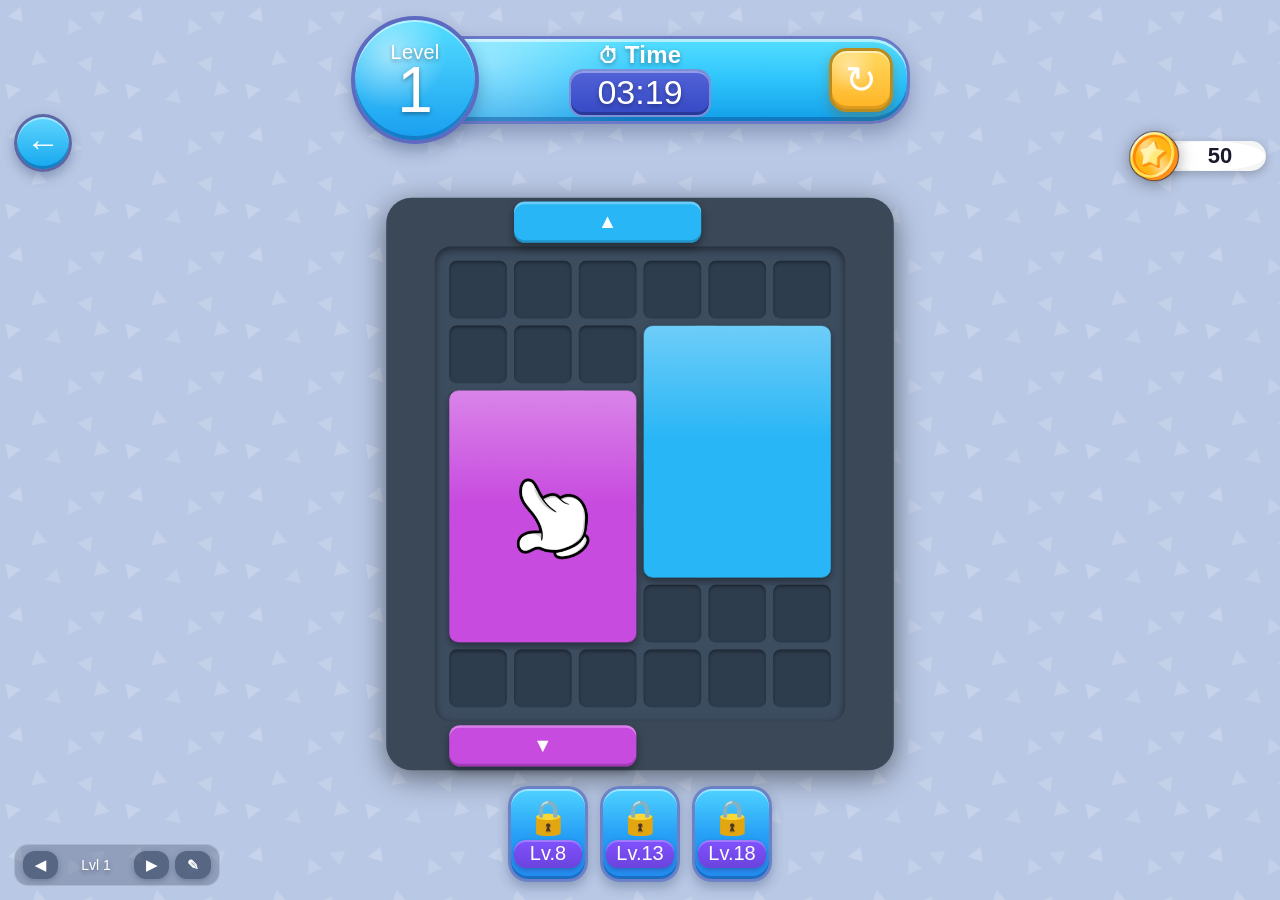
<file: index.html>
<!DOCTYPE html>
<html lang="ru">
<head>
  <meta charset="UTF-8">
  <meta name="viewport" content="width=device-width, initial-scale=1.0, user-scalable=no">
  <title>Puzzle</title>
  <link rel="stylesheet" href="css/game.css">
</head>
<body>
  <div id="hud-top">
    <button class="icon-btn" id="back-btn" aria-label="Back">←</button>
    <div id="hud-main">
      <div id="level-badge" aria-live="polite">
        <span class="badge-caption">Level</span>
        <span class="badge-value" id="level-value">1</span>
      </div>
      <div id="time-panel" aria-live="polite">
        <div id="time-caption">Time</div>
        <div id="time-value">03:30</div>
      </div>
      <button class="icon-btn icon-btn-restart" id="restart-btn" aria-label="Restart">↻</button>
    </div>
  </div>

  <div id="frame">
    <div id="scene">
      <div id="board"></div>
    </div>
  </div>

  <!-- Soft currency panel -->
  <div id="soft-currency">
    <img src="coin.png" class="sc-coin" alt="">
    <div class="sc-panel">
      <span id="sc-value">50</span>
    </div>
  </div>

  <!-- Debug level nav (moved to bottom-left) -->
  <div id="level-nav" aria-label="Level debug switcher">
    <button class="nav-btn" id="prev-btn">◀</button>
    <span id="level-label">Lvl 1</span>
    <button class="nav-btn" id="next-btn">▶</button>
    <button class="nav-btn" id="editor-btn" title="Level Builder">✎</button>
  </div>

  <div id="boosters-bar" aria-label="Boosters">
    <button class="booster-btn" id="booster-freeze" aria-label="Booster locked level 8">
      <span class="booster-icon">🔒</span>
      <span class="booster-lvl">Lv.8</span>
    </button>
    <button class="booster-btn" id="booster-dynamite" aria-label="Booster locked level 13">
      <span class="booster-icon">🔒</span>
      <span class="booster-lvl">Lv.13</span>
    </button>
    <button class="booster-btn" id="booster-blackhole" aria-label="Booster locked level 18">
      <span class="booster-icon">🔒</span>
      <span class="booster-lvl">Lv.18</span>
    </button>
  </div>

  <!-- Fade overlay -->
  <div id="fade-overlay"></div>
  <img id="tutorial-hand" src="tutor_hand.png" alt="" />
  <div id="start-overlay" style="display:none;">
    <div id="start-card">
      <h2 id="start-title">Booster Unlocked!</h2>
      <div id="unlock-figure-wrap">
        <div id="unlock-burst"></div>
        <canvas id="unlock-canvas"></canvas>
        <div id="unlock-fig-arrow">↕</div>
      </div>
      <p id="start-subtitle">You have unlocked the <b>Arrow Block!</b></p>
      <p id="start-desc">Moves only in the given direction!</p>
      <button class="nav-btn" id="start-btn">CONTINUE</button>
    </div>
  </div>
  <div id="out-time-overlay" style="display:none;" aria-hidden="true">
    <div id="out-time-modal">
      <div class="out-time-title">Out of Time!</div>
      <div class="out-time-placeholder">тут будет отправка на гейм овер скрин</div>
      <button id="out-time-continue" class="out-time-cta">+60 сек</button>
    </div>
  </div>

  <!-- Booster tutorial overlay -->
  <div id="booster-tutorial" style="display:none;" aria-hidden="true">
    <div id="booster-spotlight"></div>
    <button id="booster-tutorial-btn" class="booster-btn">
      <span class="booster-icon">🔒</span>
      <span class="booster-lvl">Lv.8</span>
    </button>
  </div>

  <!-- Dynamite booster tutorial overlay -->
  <div id="dynamite-tutorial" style="display:none;" aria-hidden="true">
    <div id="dynamite-spotlight"></div>
    <button id="dynamite-tutorial-btn" class="booster-btn">
      <span class="booster-icon">🔒</span>
      <span class="booster-lvl">Lv.13</span>
    </button>
  </div>

  <!-- Black Hole booster tutorial overlay -->
  <div id="blackhole-tutorial" style="display:none;" aria-hidden="true">
    <div id="blackhole-spotlight"></div>
    <button id="blackhole-tutorial-btn" class="booster-btn">
      <span class="booster-icon">🔒</span>
      <span class="booster-lvl">Lv.18</span>
    </button>
  </div>

  <script src="js/constants.js"></script>
  <script src="levels/level1.js"></script>
  <script src="levels/level2.js"></script>
  <script src="levels/level3.js"></script>
  <script src="levels/level4.js"></script>
  <script src="levels/level5.js"></script>
  <script src="levels/level6.js"></script>
  <script src="levels/level7.js"></script>
  <script src="levels/level8.js"></script>
  <script src="levels/level9.js"></script>
  <script src="levels/level10.js"></script>
  <script src="levels/level11.js"></script>
  <script src="levels/level12.js"></script>
  <script src="levels/level13.js"></script>
  <script src="levels/level14.js"></script>
  <script src="levels/level15.js"></script>
  <script src="levels/level16.js"></script>
  <script src="levels/level17.js"></script>
  <script src="levels/level18.js"></script>
  <script src="levels/level19.js"></script>
  <script src="levels/level20.js"></script>
  <script src="levels/level21.js"></script>
  <script src="levels/level22.js"></script>
  <script src="levels/level23.js"></script>
  <script src="levels/level24.js"></script>
  <script src="levels/level25.js"></script>
  <script src="levels/level26.js"></script>
  <script src="levels/level27.js"></script>
  <script src="levels/level28.js"></script>
  <script src="levels/level29.js"></script>
  <script src="levels/level30.js"></script>
  <script src="levels/level31.js"></script>
  <script src="levels/level32.js"></script>
  <script src="js/engine.js"></script>
  <script src="js/main.js"></script>
</body>
</html>
</file>
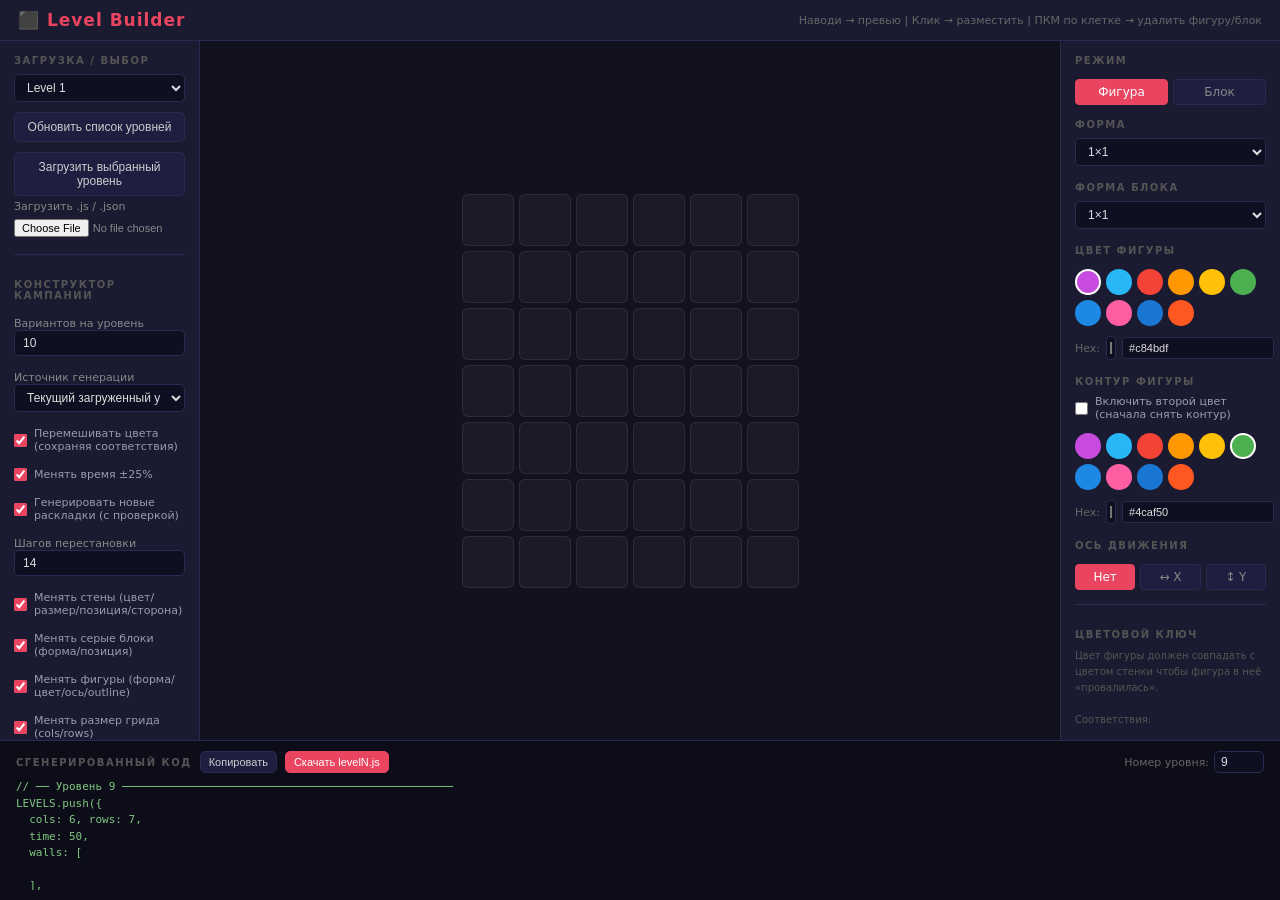
<file: editor.html>
<!DOCTYPE html>
<html lang="ru">
<head>
<meta charset="UTF-8">
<meta name="viewport" content="width=device-width, initial-scale=1.0">
<title>Level Builder</title>
<style>
*{box-sizing:border-box;margin:0;padding:0}
body{font-family:'Segoe UI',system-ui,sans-serif;background:#12121f;color:#ddd;height:100vh;display:flex;flex-direction:column;overflow:hidden}

/* ── Header ── */
header{background:#1a1a30;padding:10px 18px;display:flex;align-items:center;gap:14px;border-bottom:1px solid #2a2a50;flex-shrink:0}
header h1{font-size:17px;color:#e94560;letter-spacing:1px}
header .sub{font-size:11px;color:#666;margin-left:auto}

/* ── Layout ── */
.body{display:flex;flex:1;overflow:hidden}
.panel{background:#1a1a30;padding:14px;overflow-y:auto;border-right:1px solid #2a2a50;width:200px;flex-shrink:0;display:flex;flex-direction:column;gap:4px}
.panel.right{border-right:none;border-left:1px solid #2a2a50;width:220px}
.center{flex:1;display:flex;align-items:center;justify-content:center;overflow:auto;padding:24px;background:#12121f}
.bottom{height:160px;background:#0d0d1a;border-top:1px solid #2a2a50;display:flex;flex-direction:column;padding:10px 16px;flex-shrink:0}

/* ── Panel labels ── */
.ph{font-size:10px;text-transform:uppercase;letter-spacing:1.5px;color:#555;margin-top:10px;margin-bottom:4px;font-weight:600}
.ph:first-child{margin-top:0}
hr{border:none;border-top:1px solid #2a2a50;margin:10px 0}

/* ── Inputs ── */
label{font-size:11px;color:#888;display:block;margin-bottom:3px;margin-top:8px}
label:first-of-type{margin-top:0}
input[type=number],select{width:100%;background:#0f0f22;border:1px solid #2a2a50;color:#ddd;padding:5px 8px;border-radius:5px;font-size:12px;outline:none}
input[type=number]:focus,select:focus{border-color:#e94560}
.check-row{display:flex;align-items:center;gap:7px;margin-top:8px;font-size:11px;color:#9a9ab4}
.check-row input{accent-color:#e94560}

/* ── Buttons ── */
.btn{width:100%;padding:7px;background:#1e1e40;border:1px solid #2a2a50;color:#ccc;border-radius:5px;cursor:pointer;font-size:12px;text-align:center;margin-top:6px;transition:background .15s}
.btn:hover{background:#2a2a55}
.btn.primary{background:#e94560;border-color:#e94560;color:#fff}
.btn.primary:hover{background:#c73650}
.btn.sm{padding:4px 8px;font-size:11px;margin-top:0;width:auto}
.btn.danger{background:#3a1020;border-color:#6a2030;color:#ff8888}
.btn.danger:hover{background:#5a1828}

/* ── Color dots ── */
.color-row{display:flex;flex-wrap:wrap;gap:5px;margin-top:5px}
.cdot,.odot{width:26px;height:26px;border-radius:50%;cursor:pointer;border:2px solid transparent;transition:transform .12s,border-color .12s}
.cdot:hover,.odot:hover{transform:scale(1.18)}
.cdot.sel,.odot.sel{border-color:#fff}

/* ── Axis buttons ── */
.axis-row{display:flex;gap:5px;margin-top:5px}
.ax-btn{flex:1;padding:5px;background:#1e1e40;border:1px solid #2a2a50;color:#888;border-radius:4px;cursor:pointer;font-size:12px;text-align:center}
.ax-btn.active{background:#e94560;border-color:#e94560;color:#fff}

/* ── Wall list ── */
.wall-item{display:flex;align-items:center;gap:6px;padding:5px 7px;background:#0f0f22;border-radius:4px;margin-top:5px;font-size:11px;color:#bbb}
.wdot{width:9px;height:9px;border-radius:50%;flex-shrink:0}
.wdel{cursor:pointer;margin-left:auto;color:#e94560;font-size:14px;line-height:1;padding:0 2px}
.wdel:hover{color:#ff6080}
.camp-list{display:flex;flex-direction:column;gap:6px;max-height:220px;overflow:auto;margin-top:6px}
.camp-item{padding:7px;border:1px solid #2a2a50;border-radius:6px;background:#0f0f22;cursor:pointer;transition:border-color .12s,background .12s}
.camp-item:hover{border-color:#3c3c72}
.camp-item.sel{border-color:#e94560;background:#1f1530}
.camp-title{font-size:11px;color:#ddd}
.camp-meta{font-size:10px;color:#8e8ea7;margin-top:3px;line-height:1.45}
.camp-actions{display:flex;gap:6px;margin-top:6px}

/* ── Grid ── */
#grid-wrap{position:relative;display:inline-block}
#grid{display:grid;gap:5px;cursor:crosshair;user-select:none;position:relative}
.gc{width:52px;height:52px;background:rgba(255,255,255,0.04);border:1px solid rgba(255,255,255,0.08);border-radius:6px;position:relative;transition:background .1s}
.gc.hv{background:rgba(255,255,255,0.13)}
.gc.hv-bad{background:rgba(255,60,60,0.18)}

/* figure overlay on grid */
.fov{position:absolute;z-index:2;cursor:pointer;display:flex;align-items:center;justify-content:center;font-size:18px;opacity:.92;transition:filter .12s}
.fov:hover{filter:brightness(1.2);z-index:5}
.fov-cell{position:absolute;width:52px;height:52px;border-radius:7px;box-shadow:inset 0 2px 0 rgba(255,255,255,.18),inset 0 -2px 0 rgba(0,0,0,.18),0 2px 6px rgba(0,0,0,.24)}
.fov .fax{font-size:clamp(14px,40%,22px);opacity:.78;pointer-events:none;z-index:2;text-shadow:0 1px 3px rgba(0,0,0,.35)}
.bov{position:absolute;z-index:1;pointer-events:none}
.bov-cell{position:absolute;width:52px;height:52px;border-radius:7px;background:linear-gradient(180deg,#7a8594 0%,#606b7b 100%);box-shadow:inset 0 2px 0 rgba(255,255,255,.2),inset 0 -2px 0 rgba(0,0,0,.25),0 2px 6px rgba(0,0,0,.28)}
.hv-cell{position:absolute;width:52px;height:52px;border-radius:7px;border:2px dashed rgba(255,255,255,.55);box-sizing:border-box}

/* wall indicator bands on grid */
.wband{position:absolute;z-index:3;display:flex;align-items:center;justify-content:center;font-size:11px;font-weight:bold;color:#000;pointer-events:none;border-radius:3px;opacity:.85}

/* ── Code output ── */
.out-hdr{display:flex;align-items:center;gap:8px;margin-bottom:6px}
.out-hdr h3{font-size:10px;text-transform:uppercase;letter-spacing:1.5px;color:#555;font-weight:600}
#code-out{flex:1;font-family:'Cascadia Code','Fira Code',monospace;font-size:11px;background:transparent;border:none;color:#7ec87e;resize:none;width:100%;outline:none;line-height:1.5}

/* wall css colors */
.bg-cyan{background:#29b6f6}.bg-purple{background:#c84bdf}.bg-pink{background:#ff5fa2}
.bg-orange{background:#ff9800}.bg-blue{background:#1e88e5}.bg-yellow{background:#ffc107}
.bg-red{background:#f44336}.bg-green{background:#4caf50}
</style>
</head>
<body>

<header>
  <h1>⬛ Level Builder</h1>
  <span class="sub">Наводи → превью | Клик → разместить | ПКМ по клетке → удалить фигуру/блок</span>
</header>

<div class="body">

<!-- ══ LEFT PANEL ══ -->
<div class="panel">

  <div class="ph">Загрузка / выбор</div>
  <select id="preset-levels"></select>
  <button class="btn" onclick="refreshPresetLevels()">Обновить список уровней</button>
  <button class="btn" onclick="loadSelectedPresetLevel()">Загрузить выбранный уровень</button>
  <label>Загрузить .js / .json
    <input type="file" id="level-file" accept=".js,.json" style="margin-top:6px;width:100%;font-size:11px;color:#888">
  </label>

  <hr>
  <div class="ph">Конструктор кампании</div>
  <label>Вариантов на уровень
    <input type="number" id="gen-per-level" value="10" min="1" max="100">
  </label>
  <label>Источник генерации
    <select id="gen-source">
      <option value="current" selected>Текущий загруженный уровень</option>
      <option value="all">Все уровни из списка</option>
    </select>
  </label>
  <label class="check-row">
    <input type="checkbox" id="gen-color-remap" checked>
    Перемешивать цвета (сохраняя соответствия)
  </label>
  <label class="check-row">
    <input type="checkbox" id="gen-time-jitter" checked>
    Менять время ±25%
  </label>
  <label class="check-row">
    <input type="checkbox" id="gen-layout-scramble" checked>
    Генерировать новые раскладки (с проверкой)
  </label>
  <label>Шагов перестановки
    <input type="number" id="gen-scramble-steps" value="14" min="2" max="120">
  </label>
  <label class="check-row">
    <input type="checkbox" id="gen-mutate-walls" checked>
    Менять стены (цвет/размер/позиция/сторона)
  </label>
  <label class="check-row">
    <input type="checkbox" id="gen-mutate-blocks" checked>
    Менять серые блоки (форма/позиция)
  </label>
  <label class="check-row">
    <input type="checkbox" id="gen-mutate-figures" checked>
    Менять фигуры (форма/цвет/ось/outline)
  </label>
  <label class="check-row">
    <input type="checkbox" id="gen-mutate-grid" checked>
    Менять размер грида (cols/rows)
  </label>
  <button class="btn" onclick="importAllPresetToCampaign()">Импортировать все текущие уровни</button>
  <button class="btn" onclick="generateCampaignVariants()">Сгенерировать варианты</button>
  <button class="btn" onclick="addCurrentLevelToCampaign()">Добавить текущий уровень</button>
  <button class="btn danger" onclick="clearCampaignLevels()">Очистить список</button>
  <button class="btn primary" onclick="downloadCampaignAppend()">Скачать набор для добавления</button>
  <button class="btn primary" onclick="downloadCampaignOverride()">Скачать набор для замены</button>
  <div style="font-size:10px;color:#707090;line-height:1.5;margin-top:4px">
    Добавление: подключите файл после `levels/level*.js`.
    <br>Замена: подключите файл после `js/constants.js` и до `js/engine.js`.
  </div>
  <div class="camp-list" id="campaign-list"></div>

  <hr>
  <div class="ph">Сетка</div>
  <label>Колонны (cols)
    <input type="number" id="in-cols" value="6" min="2" max="12">
  </label>
  <label>Строки (rows)
    <input type="number" id="in-rows" value="7" min="2" max="16">
  </label>
  <label>Время (сек)
    <input type="number" id="in-time" value="50" min="1" max="999">
  </label>
  <button class="btn" onclick="applyGrid()">Применить</button>

  <hr>
  <div class="ph">Стенки</div>

  <label>Направление
    <select id="w-dir">
      <option value="top">▲ top</option>
      <option value="bottom">▼ bottom</option>
      <option value="left">◀ left</option>
      <option value="right">▶ right</option>
    </select>
  </label>
  <label>Цвет стенки
    <select id="w-color">
      <option value="cyan">cyan</option>
      <option value="purple">purple</option>
      <option value="pink">pink</option>
      <option value="orange">orange</option>
      <option value="blue">blue</option>
      <option value="yellow">yellow</option>
      <option value="red">red</option>
      <option value="green">green</option>
    </select>
  </label>
  <label>Начало (col/row)
    <input type="number" id="w-start" value="0" min="0">
  </label>
  <label>Ячеек (cells)
    <input type="number" id="w-cells" value="3" min="1" max="12">
  </label>
  <button class="btn primary" onclick="addWall()">+ Добавить стенку</button>

  <div id="wall-list"></div>

  <hr>
  <div class="ph">Фигуры (<span id="fig-count">0</span>)</div>
  <button class="btn danger" onclick="clearFigures()">Очистить фигуры</button>

  <hr>
  <div class="ph">Серые блоки (<span id="block-count">0</span>)</div>
  <button class="btn danger" onclick="clearBlocks()">Очистить блоки</button>
  <div id="block-list"></div>

</div>

<!-- ══ CENTER ══ -->
<div class="center">
  <div id="grid-wrap">
    <div id="grid"></div>
  </div>
</div>

<!-- ══ RIGHT PANEL ══ -->
<div class="panel right">

  <div class="ph">Режим</div>
  <div class="axis-row">
    <div class="ax-btn active" id="mode-figure" onclick="setPlaceMode('figure')">Фигура</div>
    <div class="ax-btn" id="mode-block" onclick="setPlaceMode('block')">Блок</div>
  </div>

  <div class="ph">Форма</div>
  <select id="sel-shape" onchange="renderGrid()">
    <option value="1x1">1×1</option>
    <option value="2x1">2×1 horizontal</option>
    <option value="3x1">3×1 horizontal</option>
    <option value="1x2">1×2 vertical</option>
    <option value="1x3">1×3 vertical</option>
    <option value="1x4">1×4 vertical</option>
    <option value="2x2">2×2 square</option>
    <option value="2x3">2×3</option>
    <option value="2x4">2×4</option>
    <option value="2x5">2×5</option>
    <option value="3x2">3×2</option>
    <option value="3x3">3×3 square</option>
    <option value="3x4">3×4 big</option>
    <option value="L">L</option>
    <option value="J">J</option>
    <option value="T">T</option>
    <option value="S">S</option>
    <option value="Z">Z</option>
    <option value="fat_T">fat T</option>
    <option value="fat_J">fat J</option>
    <option value="mini_L">mini L</option>
    <option value="mini_J">mini J</option>
  </select>

  <div class="ph" style="margin-top:12px">Форма блока</div>
  <select id="sel-block-shape" onchange="renderGrid()">
    <option value="1x1">1×1</option>
    <option value="2x1">2×1 horizontal</option>
    <option value="3x1">3×1 horizontal</option>
    <option value="1x2">1×2 vertical</option>
    <option value="1x3">1×3 vertical</option>
    <option value="1x4">1×4 vertical</option>
    <option value="2x2">2×2 square</option>
    <option value="2x3">2×3</option>
    <option value="2x4">2×4</option>
    <option value="2x5">2×5</option>
    <option value="3x2">3×2</option>
    <option value="3x3">3×3 square</option>
    <option value="3x4">3×4 big</option>
    <option value="L">L</option>
    <option value="J">J</option>
    <option value="T">T</option>
    <option value="S">S</option>
    <option value="Z">Z</option>
    <option value="fat_T">fat T</option>
    <option value="fat_J">fat J</option>
    <option value="mini_L">mini L</option>
    <option value="mini_J">mini J</option>
  </select>

  <div class="ph" style="margin-top:12px">Цвет фигуры</div>
  <div class="color-row" id="color-row"></div>
  <div style="margin-top:6px;display:flex;align-items:center;gap:6px">
    <span style="font-size:11px;color:#666">Hex:</span>
    <input type="color" id="color-custom" value="#c84bdf" style="width:36px;height:24px;padding:1px;border-radius:4px;border:1px solid #2a2a50;background:#0f0f22;cursor:pointer">
    <input type="text" id="color-hex" value="#c84bdf" style="flex:1;font-size:11px;padding:4px 6px;border-radius:4px;border:1px solid #2a2a50;background:#0f0f22;color:#ddd">
  </div>

  <div class="ph" style="margin-top:12px">Контур фигуры</div>
  <label class="check-row">
    <input type="checkbox" id="outline-enabled">
    Включить второй цвет (сначала снять контур)
  </label>
  <div class="color-row" id="outline-color-row"></div>
  <div style="margin-top:6px;display:flex;align-items:center;gap:6px">
    <span style="font-size:11px;color:#666">Hex:</span>
    <input type="color" id="outline-custom" value="#4caf50" style="width:36px;height:24px;padding:1px;border-radius:4px;border:1px solid #2a2a50;background:#0f0f22;cursor:pointer">
    <input type="text" id="outline-hex" value="#4caf50" style="flex:1;font-size:11px;padding:4px 6px;border-radius:4px;border:1px solid #2a2a50;background:#0f0f22;color:#ddd">
  </div>

  <div class="ph" style="margin-top:12px">Ось движения</div>
  <div class="axis-row">
    <div class="ax-btn active" id="ax-none" onclick="setAxis(null)">Нет</div>
    <div class="ax-btn" id="ax-x" onclick="setAxis('x')">↔ X</div>
    <div class="ax-btn" id="ax-y" onclick="setAxis('y')">↕ Y</div>
  </div>

  <hr>
  <div class="ph">Цветовой ключ</div>
  <div style="font-size:10px;color:#555;line-height:1.6">
    Цвет фигуры должен совпадать с цветом стенки чтобы фигура в неё «провалилась».
    <br><br>
    Соответствия:
  </div>
  <div id="color-key-map" style="margin-top:6px;font-size:10px;line-height:1.8;color:#888"></div>

</div>
</div>

<!-- ══ BOTTOM ══ -->
<div class="bottom">
  <div class="out-hdr">
    <h3>Сгенерированный код</h3>
    <button class="btn sm" onclick="copyCode()">Копировать</button>
    <button class="btn sm primary" onclick="downloadLevel()">Скачать levelN.js</button>
    <span id="copy-ok" style="font-size:11px;color:#7ec87e;display:none">✓ скопировано</span>
    <label style="margin:0;margin-left:auto;display:flex;align-items:center;gap:5px;font-size:11px;color:#666">
      Номер уровня:
      <input type="number" id="level-num" value="9" min="1" style="width:50px;padding:3px 6px;font-size:12px">
    </label>
  </div>
  <textarea id="code-out" readonly></textarea>
</div>

<script>
// ── Shapes ─────────────────────────────────────────────────────────────────
const SHAPES = {
  '1x1':   [[0,0]],
  '2x1':   [[0,0],[1,0]],
  '3x1':   [[0,0],[1,0],[2,0]],
  '1x2':   [[0,0],[0,1]],
  '1x3':   [[0,0],[0,1],[0,2]],
  '1x4':   [[0,0],[0,1],[0,2],[0,3]],
  '2x2':   [[0,0],[1,0],[0,1],[1,1]],
  '3x4':   [[0,0],[1,0],[2,0],[0,1],[1,1],[2,1],[0,2],[1,2],[2,2],[0,3],[1,3],[2,3]],
  '2x5':   [[0,0],[1,0],[0,1],[1,1],[0,2],[1,2],[0,3],[1,3],[0,4],[1,4]],
  '3x3':   [[0,0],[1,0],[2,0],[0,1],[1,1],[2,1],[0,2],[1,2],[2,2]],
  '2x3':   [[0,0],[1,0],[0,1],[1,1],[0,2],[1,2]],
  '2x4':   [[0,0],[1,0],[0,1],[1,1],[0,2],[1,2],[0,3],[1,3]],
  '3x2':   [[0,0],[1,0],[2,0],[0,1],[1,1],[2,1]],
  'L':     [[0,0],[0,1],[0,2],[1,2]],
  'J':     [[1,0],[1,1],[0,2],[1,2]],
  'T':     [[0,0],[1,0],[2,0],[1,1]],
  'S':     [[1,0],[2,0],[0,1],[1,1]],
  'Z':     [[0,0],[1,0],[1,1],[2,1]],
  'fat_T': [[0,0],[1,0],[0,1],[1,1],[2,1],[0,2],[1,2]],
  'fat_J': [[1,0],[2,0],[1,1],[2,1],[0,2],[1,2],[2,2]],
  'mini_L': [[0,0],[0,1],[1,1]],
  'mini_J': [[0,0],[1,0],[1,1]],  // actually [[1,0],[0,1],[1,1]] wait no:
  // mini_J from constants: [[0,0],[1,0],[1,1]] — keeping as-is
};

const COLOR_KEY = {
  '#4caf50':'green','#388e3c':'green','#43a047':'green',
  '#29b6f6':'cyan','#00bcd4':'cyan','#26c6da':'cyan',
  '#c84bdf':'purple','#ab47bc':'purple','#e040fb':'purple',
  '#ff5fa2':'pink','#f06292':'pink',
  '#ff9800':'orange','#f57c00':'orange','#ffa726':'orange',
  '#1e88e5':'blue','#1976d2':'blue','#2196f3':'blue',
  '#ffc107':'yellow','#ffb300':'yellow','#ff8f00':'yellow',
  '#f44336':'red','#e53935':'red','#ef5350':'red',
};

const WALL_CSS = {
  cyan:'#29b6f6',purple:'#c84bdf',pink:'#ff5fa2',
  orange:'#ff9800',blue:'#1e88e5',yellow:'#ffc107',
  red:'#f44336',green:'#4caf50',
};

const PRESET_COLORS = [
  '#c84bdf','#29b6f6','#f44336','#ff9800',
  '#ffc107','#4caf50','#1e88e5','#ff5fa2','#1976d2','#ff5722',
];

// ── State ──────────────────────────────────────────────────────────────────
let state = { cols: 6, rows: 7, time: 50, walls: [], figures: [], blocks: [] };
let selColor = '#c84bdf';
let selOutlineColor = '#4caf50';
let selOutlineEnabled = false;
let selAxis  = null;
let placeMode = 'figure';
let hoverCol = -1, hoverRow = -1;
let presetLevels = [];
let campaignLevels = [];
let selectedCampaignIdx = -1;

const CELL = 52, GAP = 5;

// ── Boot ───────────────────────────────────────────────────────────────────
function boot() {
  buildColorRow();
  buildOutlineColorRow();
  buildColorKeyMap();
  applyGrid();
  updateWallList();
  updateBlockList();
  refreshPresetLevels();
  document.getElementById('level-file').addEventListener('change', onLevelFilePicked);
  generateCode();
}

function buildColorRow() {
  const row = document.getElementById('color-row');
  row.innerHTML = '';
  PRESET_COLORS.forEach(c => {
    const d = document.createElement('div');
    d.className = 'cdot' + (c === selColor ? ' sel' : '');
    d.style.background = c;
    d.title = COLOR_KEY[c] || c;
    d.onclick = () => { selColor = c; syncColorInputs(); refreshDots(); renderGrid(); };
    row.appendChild(d);
  });
}

function buildOutlineColorRow() {
  const row = document.getElementById('outline-color-row');
  row.innerHTML = '';
  PRESET_COLORS.forEach(c => {
    const d = document.createElement('div');
    d.className = 'odot' + (c === selOutlineColor ? ' sel' : '');
    d.style.background = c;
    d.title = COLOR_KEY[c] || c;
    d.onclick = () => {
      selOutlineColor = c;
      syncOutlineInputs();
      refreshOutlineDots();
      renderGrid();
    };
    row.appendChild(d);
  });
}

function syncColorInputs() {
  document.getElementById('color-custom').value = selColor;
  document.getElementById('color-hex').value = selColor;
}

function syncOutlineInputs() {
  document.getElementById('outline-custom').value = selOutlineColor;
  document.getElementById('outline-hex').value = selOutlineColor;
  document.getElementById('outline-enabled').checked = selOutlineEnabled;
}

function refreshDots() {
  document.querySelectorAll('#color-row .cdot').forEach((d,i) => {
    d.classList.toggle('sel', PRESET_COLORS[i] === selColor);
  });
}

function refreshOutlineDots() {
  document.querySelectorAll('#outline-color-row .odot').forEach((d, i) => {
    d.classList.toggle('sel', PRESET_COLORS[i] === selOutlineColor);
  });
}

document.getElementById('color-custom').addEventListener('input', function() {
  selColor = this.value;
  document.getElementById('color-hex').value = selColor;
  refreshDots();
  renderGrid();
});
document.getElementById('color-hex').addEventListener('change', function() {
  if (/^#[0-9a-fA-F]{6}$/.test(this.value)) {
    selColor = this.value.toLowerCase();
    document.getElementById('color-custom').value = selColor;
    refreshDots();
    renderGrid();
  }
});
document.getElementById('outline-enabled').addEventListener('change', function() {
  selOutlineEnabled = !!this.checked;
  renderGrid();
});
document.getElementById('outline-custom').addEventListener('input', function() {
  selOutlineColor = this.value.toLowerCase();
  document.getElementById('outline-hex').value = selOutlineColor;
  refreshOutlineDots();
  renderGrid();
});
document.getElementById('outline-hex').addEventListener('change', function() {
  if (/^#[0-9a-fA-F]{6}$/.test(this.value)) {
    selOutlineColor = this.value.toLowerCase();
    document.getElementById('outline-custom').value = selOutlineColor;
    refreshOutlineDots();
    renderGrid();
  }
});

function buildColorKeyMap() {
  const el = document.getElementById('color-key-map');
  const map = {};
  Object.entries(COLOR_KEY).forEach(([hex, name]) => {
    if (!map[name]) map[name] = [];
    map[name].push(hex);
  });
  el.innerHTML = Object.entries(map).map(([name, hexes]) =>
    `<span style="color:${WALL_CSS[name]||'#aaa'}">■ ${name}</span> = ${hexes[0]}<br>`
  ).join('');
}

function cloneJson(v) {
  return JSON.parse(JSON.stringify(v));
}

function parseLevelObjectsFromJs(source) {
  const out = [];
  let pos = 0;
  while (true) {
    const pushAt = source.indexOf('LEVELS.push', pos);
    if (pushAt === -1) break;
    const openAt = source.indexOf('(', pushAt);
    if (openAt === -1) break;
    let i = openAt;
    let depth = 0;
    let quote = '';
    let esc = false;
    while (i < source.length) {
      const ch = source[i];
      if (quote) {
        if (esc) esc = false;
        else if (ch === '\\') esc = true;
        else if (ch === quote) quote = '';
      } else {
        if (ch === '"' || ch === "'" || ch === '`') quote = ch;
        else if (ch === '(') depth++;
        else if (ch === ')') {
          depth--;
          if (depth === 0) break;
        }
      }
      i++;
    }
    if (depth === 0) {
      const expr = source.slice(openAt + 1, i).trim();
      try {
        const cfg = Function('return (' + expr + ');')();
        if (cfg && typeof cfg === 'object') out.push(cfg);
      } catch (_) {}
    }
    pos = i + 1;
  }
  return out;
}

function parseLevelsFromText(text, filename) {
  const trimmed = text.trim();
  if (!trimmed) return [];
  if (trimmed[0] === '{' || trimmed[0] === '[') {
    try {
      const data = JSON.parse(trimmed);
      if (Array.isArray(data)) return data.filter(v => v && typeof v === 'object');
      if (data && typeof data === 'object') return [data];
    } catch (_) {}
  }
  const jsLevels = parseLevelObjectsFromJs(text);
  if (jsLevels.length) return jsLevels;
  throw new Error('Не удалось распарсить уровень из ' + (filename || 'файла'));
}

function applyLoadedLevel(cfg, levelNumber) {
  state.cols = parseInt(cfg.cols, 10) || 6;
  state.rows = parseInt(cfg.rows, 10) || 7;
  state.time = Math.max(1, parseInt(cfg.time, 10) || 50);
  state.walls = cloneJson(cfg.walls || []);
  state.figures = cloneJson(cfg.figures || []);
  state.blocks = cloneJson(cfg.blocks || cfg.obstacles || []);

  document.getElementById('in-cols').value = state.cols;
  document.getElementById('in-rows').value = state.rows;
  document.getElementById('in-time').value = state.time;
  if (levelNumber) document.getElementById('level-num').value = levelNumber;

  updateWallList();
  updateBlockList();
  renderGrid();
  generateCode();
}

function normalizeLevelConfig(cfg) {
  return {
    cols: parseInt(cfg.cols, 10) || 6,
    rows: parseInt(cfg.rows, 10) || 7,
    time: Math.max(1, parseInt(cfg.time, 10) || 50),
    walls: cloneJson(cfg.walls || []),
    figures: cloneJson(cfg.figures || []),
    blocks: cloneJson(cfg.blocks || cfg.obstacles || []),
  };
}

function colorToWallKey(hex) {
  if (!hex || typeof hex !== 'string') return null;
  return COLOR_KEY[hex.trim().toLowerCase()] || null;
}

function shuffleArray(src) {
  const arr = src.slice();
  for (let i = arr.length - 1; i > 0; i--) {
    const j = Math.floor(Math.random() * (i + 1));
    const t = arr[i]; arr[i] = arr[j]; arr[j] = t;
  }
  return arr;
}

function randInt(min, max) {
  return min + Math.floor(Math.random() * (max - min + 1));
}

function chance(p) {
  return Math.random() < p;
}

function pickRandom(arr) {
  if (!arr || !arr.length) return null;
  return arr[Math.floor(Math.random() * arr.length)];
}

function shapeBounds(shapeName) {
  const cells = SHAPES[shapeName] || [];
  return {
    maxC: Math.max(0, ...cells.map(c => c[0])),
    maxR: Math.max(0, ...cells.map(c => c[1])),
  };
}

function simCellsAt(fig, col, row) {
  const cells = SHAPES[fig.shape] || [];
  return cells.map(([dc, dr]) => [col + dc, row + dr]);
}

function simBuildOccupied(cfg, figures, skipIndex) {
  const occupied = new Set();
  (cfg.blocks || []).forEach((b) => {
    const cells = SHAPES[b.shape] || [];
    cells.forEach(([dc, dr]) => occupied.add((b.col + dc) + ',' + (b.row + dr)));
  });
  figures.forEach((f, idx) => {
    if (idx === skipIndex) return;
    simCellsAt(f, f.col, f.row).forEach(([c, r]) => occupied.add(c + ',' + r));
  });
  return occupied;
}

function simCanPlaceFigureAt(cfg, figures, idx, col, row, occupied) {
  const fig = figures[idx];
  const bounds = shapeBounds(fig.shape);
  if (col < 0 || row < 0) return false;
  if (col > cfg.cols - bounds.maxC - 1) return false;
  if (row > cfg.rows - bounds.maxR - 1) return false;
  const occ = occupied || simBuildOccupied(cfg, figures, idx);
  return simCellsAt(fig, col, row).every(([c, r]) => !occ.has(c + ',' + r));
}

function simReachableAnchors(cfg, figures, idx) {
  const fig = figures[idx];
  const occ = simBuildOccupied(cfg, figures, idx);
  const start = fig.col + ',' + fig.row;
  const q = [[fig.col, fig.row]];
  const seen = new Set([start]);
  for (let qi = 0; qi < q.length; qi++) {
    const [c, r] = q[qi];
    const dirs = fig.axis === 'x'
      ? [[1, 0], [-1, 0]]
      : fig.axis === 'y'
      ? [[0, 1], [0, -1]]
      : [[1, 0], [-1, 0], [0, 1], [0, -1]];
    dirs.forEach(([dc, dr]) => {
      const nc = c + dc;
      const nr = r + dr;
      const key = nc + ',' + nr;
      if (seen.has(key)) return;
      if (!simCanPlaceFigureAt(cfg, figures, idx, nc, nr, occ)) return;
      seen.add(key);
      q.push([nc, nr]);
    });
  }
  return q.map(([c, r]) => ({ col: c, row: r }));
}

function maxWallCellsFor(cfg, dir) {
  return (dir === 'top' || dir === 'bottom') ? cfg.cols : cfg.rows;
}

function mutateGrid(cfg) {
  const nextCols = cfg.cols + randInt(-2, 2);
  const nextRows = cfg.rows + randInt(-2, 2);
  cfg.cols = Math.max(4, Math.min(12, nextCols));
  cfg.rows = Math.max(4, Math.min(16, nextRows));
}

function normalizeWallPlacement(cfg, wall) {
  const maxCells = Math.max(1, maxWallCellsFor(cfg, wall.dir));
  const cells = Math.max(1, Math.min(maxCells, parseInt(wall.cells, 10) || 3));
  const out = { color: wall.color, dir: wall.dir, cells };
  if (wall.dir === 'top' || wall.dir === 'bottom') {
    const maxCol = Math.max(0, cfg.cols - cells);
    out.col = Math.max(0, Math.min(maxCol, parseInt(wall.col, 10) || 0));
  } else {
    const maxRow = Math.max(0, cfg.rows - cells);
    out.row = Math.max(0, Math.min(maxRow, parseInt(wall.row, 10) || 0));
  }
  return out;
}

function wallRange(w) {
  const start = (w.dir === 'top' || w.dir === 'bottom')
    ? (parseInt(w.col, 10) || 0)
    : (parseInt(w.row, 10) || 0);
  const cells = Math.max(1, parseInt(w.cells, 10) || 3);
  return { start, end: start + cells - 1 };
}

function wallsOverlapSameSide(a, b) {
  if (a.dir !== b.dir) return false;
  const ra = wallRange(a);
  const rb = wallRange(b);
  return !(ra.end < rb.start || rb.end < ra.start);
}

function requiredWallColorsFromFigures(cfg) {
  const seen = new Set();
  const out = [];
  (cfg.figures || []).forEach((f) => {
    const fillKey = colorToWallKey(f.color);
    if (fillKey && !seen.has(fillKey)) {
      seen.add(fillKey);
      out.push(fillKey);
    }
    if (f.outlineColor) {
      const outlineKey = colorToWallKey(f.outlineColor);
      if (outlineKey && !seen.has(outlineKey)) {
        seen.add(outlineKey);
        out.push(outlineKey);
      }
    }
  });
  return out;
}

function buildNonOverlappingWall(cfg, existingWalls, colorKey) {
  const dirs = shuffleArray(['top', 'bottom', 'left', 'right']);
  for (const dir of dirs) {
    const maxCells = Math.max(1, maxWallCellsFor(cfg, dir));
    const cellsPool = [...new Set([Math.min(3, maxCells), Math.min(2, maxCells), 1])];
    const cellsList = shuffleArray(cellsPool);
    for (const cells of cellsList) {
      const maxStart = Math.max(0, maxCells - cells);
      const starts = [];
      for (let s = 0; s <= maxStart; s++) starts.push(s);
      for (const start of shuffleArray(starts)) {
        const cand = normalizeWallPlacement(cfg, (dir === 'top' || dir === 'bottom')
          ? { color: colorKey, dir, col: start, cells }
          : { color: colorKey, dir, row: start, cells });
        if (existingWalls.some((w) => wallsOverlapSameSide(w, cand))) continue;
        return cand;
      }
    }
  }
  return null;
}

function ensureRequiredWallColors(cfg) {
  const requiredColors = requiredWallColorsFromFigures(cfg);
  const walls = (cfg.walls || []).map((w) => normalizeWallPlacement(cfg, w));
  if (!requiredColors.length || !walls.length) {
    cfg.walls = walls;
    return;
  }

  while (walls.length < requiredColors.length) {
    const missingColor = requiredColors[walls.length % requiredColors.length];
    const extra = buildNonOverlappingWall(cfg, walls, missingColor);
    if (!extra) break;
    walls.push(extra);
  }

  const colorToIdx = new Map();
  walls.forEach((w, idx) => {
    if (!colorToIdx.has(w.color)) colorToIdx.set(w.color, []);
    colorToIdx.get(w.color).push(idx);
  });
  const missing = requiredColors.filter((c) => !colorToIdx.has(c));
  if (!missing.length) {
    cfg.walls = walls;
    return;
  }

  const figures = cfg.figures || [];
  const scored = walls
    .map((w, idx) => ({
      idx,
      score: wallScoreForFigures(w, cfg, figures),
      duplicates: (colorToIdx.get(w.color) || []).length,
    }))
    .sort((a, b) => b.duplicates - a.duplicates || a.score - b.score);
  const taken = new Set();
  missing.forEach((colorKey, i) => {
    const pick = scored.find((s) => !taken.has(s.idx)) || scored[i % scored.length];
    if (!pick) return;
    taken.add(pick.idx);
    walls[pick.idx].color = colorKey;
  });

  cfg.walls = walls;
}

function mutateWalls(cfg) {
  const dirs = ['top', 'bottom', 'left', 'right'];
  const colors = Object.keys(WALL_CSS);
  const requiredColors = requiredWallColorsFromFigures(cfg);
  const colorPool = requiredColors.length ? requiredColors : colors;
  const src = (cfg.walls || []).length ? cfg.walls : [{ color: 'cyan', dir: 'top', col: 0, cells: 3 }];
  const placed = [];
  src.forEach((w) => {
    let picked = null;
    for (let t = 0; t < 80; t++) {
      let next = cloneJson(w);
      if (chance(0.2)) next.color = pickRandom(colorPool) || next.color;
      if (chance(0.28)) next.dir = pickRandom(dirs) || next.dir;
      const maxCells = Math.max(1, maxWallCellsFor(cfg, next.dir));
      const currCells = Math.max(1, parseInt(next.cells, 10) || 3);
      if (chance(0.7)) next.cells = Math.max(1, Math.min(maxCells, currCells + randInt(-2, 2)));
      next = normalizeWallPlacement(cfg, next);
      if (next.dir === 'top' || next.dir === 'bottom') {
        next.col = randInt(0, Math.max(0, cfg.cols - next.cells));
      } else {
        next.row = randInt(0, Math.max(0, cfg.rows - next.cells));
      }
      next = normalizeWallPlacement(cfg, next);
      if (placed.some((p) => wallsOverlapSameSide(p, next))) {
        continue;
      }
      picked = next;
      break;
    }
    if (!picked) {
      // fallback: ставим маленькую стенку в свободный слот
      for (const dir of dirs) {
        const maxCells = Math.max(1, maxWallCellsFor(cfg, dir));
        for (let cells = 1; cells <= Math.min(2, maxCells); cells++) {
          const maxStart = maxCells - cells;
          for (let start = 0; start <= maxStart; start++) {
            const cand = normalizeWallPlacement(cfg, dir === 'top' || dir === 'bottom'
              ? { color: pickRandom(colorPool) || 'cyan', dir, col: start, cells }
              : { color: pickRandom(colorPool) || 'cyan', dir, row: start, cells });
            if (placed.some((p) => wallsOverlapSameSide(p, cand))) continue;
            picked = cand;
            break;
          }
          if (picked) break;
        }
        if (picked) break;
      }
    }
    if (picked) placed.push(picked);
  });
  while (placed.length < requiredColors.length) {
    const nextColor = requiredColors[placed.length % requiredColors.length];
    const extra = buildNonOverlappingWall(cfg, placed, nextColor);
    if (!extra) break;
    placed.push(extra);
  }
  cfg.walls = placed;
  ensureRequiredWallColors(cfg);
}

function sanitizeWalls(cfg) {
  const src = (cfg.walls || []).map((w) => normalizeWallPlacement(cfg, w));
  const out = [];
  src.forEach((w) => {
    if (out.some((p) => wallsOverlapSameSide(p, w))) return;
    out.push(w);
  });
  if (!out.length) {
    out.push(normalizeWallPlacement(cfg, { color: 'cyan', dir: 'top', col: 0, cells: Math.min(3, cfg.cols) }));
  }
  cfg.walls = out;
}

function shapeCells(shapeName) {
  return SHAPES[shapeName] || SHAPES['1x1'];
}

function entityCells(shapeName, col, row) {
  return shapeCells(shapeName).map(([dc, dr]) => [col + dc, row + dr]);
}

function canPlaceEntity(shapeName, col, row, cols, rows, occupied) {
  const b = shapeBounds(shapeName);
  if (col < 0 || row < 0) return false;
  if (col > cols - b.maxC - 1) return false;
  if (row > rows - b.maxR - 1) return false;
  return entityCells(shapeName, col, row).every(([c, r]) => !occupied.has(c + ',' + r));
}

function markEntity(shapeName, col, row, occupied) {
  entityCells(shapeName, col, row).forEach(([c, r]) => occupied.add(c + ',' + r));
}

function randomPlaceShape(shapeName, cols, rows, occupied, attempts) {
  const tries = attempts || 120;
  const b = shapeBounds(shapeName);
  const maxCol = Math.max(0, cols - b.maxC - 1);
  const maxRow = Math.max(0, rows - b.maxR - 1);
  for (let i = 0; i < tries; i++) {
    const col = randInt(0, maxCol);
    const row = randInt(0, maxRow);
    if (!canPlaceEntity(shapeName, col, row, cols, rows, occupied)) continue;
    return { col, row };
  }
  return null;
}

function randomShapeName() {
  return pickRandom(Object.keys(SHAPES)) || '1x1';
}

function mutateBlocksAndFigures(cfg, opts) {
  const wallColors = [...new Set((cfg.walls || []).map(w => w.color).filter(Boolean))];
  const wallHexes = wallColors.map(c => WALL_CSS[c]).filter(Boolean);
  const fallbackHexes = Object.values(WALL_CSS);
  const colorPool = wallHexes.length ? wallHexes : fallbackHexes;
  const occupied = new Set();
  const newBlocks = [];
  const newFigures = [];

  const baseBlocks = cloneJson(cfg.blocks || []);
  const baseFigures = cloneJson(cfg.figures || []);

  baseBlocks.forEach((b) => {
    let shape = b.shape;
    if (opts.mutateBlocks && chance(0.75)) shape = randomShapeName();
    const place = opts.mutateBlocks
      ? (randomPlaceShape(shape, cfg.cols, cfg.rows, occupied, 180) ||
         (canPlaceEntity(b.shape, b.col, b.row, cfg.cols, cfg.rows, occupied) ? { col: b.col, row: b.row } : null))
      : (canPlaceEntity(b.shape, b.col, b.row, cfg.cols, cfg.rows, occupied) ? { col: b.col, row: b.row } : null);
    if (!place) return;
    newBlocks.push({ shape, col: place.col, row: place.row });
    markEntity(shape, place.col, place.row, occupied);
  });

  baseFigures.forEach((f) => {
    let shape = f.shape;
    let axis = f.axis || null;
    let color = f.color;
    let outlineColor = f.outlineColor || null;

    if (opts.mutateFigures) {
      if (chance(0.72)) shape = randomShapeName();
      if (chance(0.45)) axis = pickRandom([null, 'x', 'y']);
      if (chance(0.8)) color = pickRandom(colorPool) || color;
      if (chance(0.7)) {
        if (chance(0.5)) {
          const outlinePool = colorPool.filter(c => c !== color);
          outlineColor = pickRandom(outlinePool) || pickRandom(colorPool) || null;
        } else {
          outlineColor = null;
        }
      }
    }

    const place = opts.mutateFigures
      ? (randomPlaceShape(shape, cfg.cols, cfg.rows, occupied, 240) ||
         (canPlaceEntity(f.shape, f.col, f.row, cfg.cols, cfg.rows, occupied) ? { col: f.col, row: f.row } : null))
      : (canPlaceEntity(f.shape, f.col, f.row, cfg.cols, cfg.rows, occupied) ? { col: f.col, row: f.row } : null);
    if (!place) return;
    const nextFig = { shape, color, col: place.col, row: place.row };
    if (axis) nextFig.axis = axis;
    if (outlineColor) nextFig.outlineColor = outlineColor;
    newFigures.push(nextFig);
    markEntity(shape, place.col, place.row, occupied);
  });

  cfg.blocks = newBlocks;
  cfg.figures = newFigures;
}

function figureFitsAnyWallByColor(fig, cfg, colorKey) {
  if (!colorKey) return false;
  const b = shapeBounds(fig.shape);
  return (cfg.walls || []).some((w) => {
    if (w.color !== colorKey) return false;
    const cells = Math.max(1, parseInt(w.cells, 10) || 3);
    return (w.dir === 'top' || w.dir === 'bottom')
      ? (b.maxC + 1 <= cells)
      : (b.maxR + 1 <= cells);
  });
}

function figureFitsWallBySize(fig, wall) {
  const b = shapeBounds(fig.shape);
  const cells = Math.max(1, parseInt(wall.cells, 10) || 3);
  return (wall.dir === 'top' || wall.dir === 'bottom')
    ? (b.maxC + 1 <= cells)
    : (b.maxR + 1 <= cells);
}

function wallCanBeUsedFromAnchor(fig, wall, anchor, cfg) {
  const b = shapeBounds(fig.shape);
  const start = (wall.dir === 'top' || wall.dir === 'bottom')
    ? (parseInt(wall.col, 10) || 0)
    : (parseInt(wall.row, 10) || 0);
  const cells = Math.max(1, parseInt(wall.cells, 10) || 3);
  const end = start + cells - 1;

  if (wall.dir === 'top') {
    if (anchor.row !== 0) return false;
    return anchor.col >= start && (anchor.col + b.maxC) <= end;
  }
  if (wall.dir === 'bottom') {
    if (anchor.row !== cfg.rows - b.maxR - 1) return false;
    return anchor.col >= start && (anchor.col + b.maxC) <= end;
  }
  if (wall.dir === 'left') {
    if (anchor.col !== 0) return false;
    return anchor.row >= start && (anchor.row + b.maxR) <= end;
  }
  if (wall.dir === 'right') {
    if (anchor.col !== cfg.cols - b.maxC - 1) return false;
    return anchor.row >= start && (anchor.row + b.maxR) <= end;
  }
  return false;
}

function figureHasReachableWallForColor(cfg, figures, idx, colorKey) {
  if (!colorKey) return false;
  const fig = figures[idx];
  const anchors = simReachableAnchors(cfg, figures, idx);
  if (!anchors.length) return false;
  return (cfg.walls || []).some((w) => (
    w.color === colorKey &&
    figureFitsWallBySize(fig, w) &&
    anchors.some((a) => wallCanBeUsedFromAnchor(fig, w, a, cfg))
  ));
}

function wallScoreForFigures(wall, cfg, figures) {
  let score = 0;
  figures.forEach((fig, idx) => {
    const fillKey = colorToWallKey(fig.color);
    const outlineKey = fig.outlineColor ? colorToWallKey(fig.outlineColor) : null;
    if (wall.color !== fillKey && wall.color !== outlineKey) return;
    if (!figureFitsWallBySize(fig, wall)) return;
    const anchors = simReachableAnchors(cfg, figures, idx);
    if (!anchors.length) return;
    if (anchors.some((a) => wallCanBeUsedFromAnchor(fig, wall, a, cfg))) {
      score += wall.color === fillKey ? 3 : 2;
    }
  });
  return score;
}

function rebalanceWalls(cfg) {
  const normalized = (cfg.walls || []).map((w) => normalizeWallPlacement(cfg, w));
  const unique = [];
  normalized.forEach((w) => {
    if (unique.some((p) => wallsOverlapSameSide(p, w))) return;
    unique.push(w);
  });
  if (!unique.length) {
    cfg.walls = [normalizeWallPlacement(cfg, { color: 'cyan', dir: 'top', col: 0, cells: Math.min(3, cfg.cols) })];
    return;
  }

  const figures = cfg.figures || [];
  const requiredColors = new Set();
  figures.forEach((f) => {
    const fillKey = colorToWallKey(f.color);
    if (fillKey) requiredColors.add(fillKey);
    if (f.outlineColor) {
      const outlineKey = colorToWallKey(f.outlineColor);
      if (outlineKey) requiredColors.add(outlineKey);
    }
  });

  const scored = unique
    .map((w, idx) => ({
      idx,
      w,
      score: wallScoreForFigures(w, cfg, figures),
    }))
    .sort((a, b) => b.score - a.score || b.w.cells - a.w.cells);

  const minWalls = Math.max(1, requiredColors.size);
  const maxWalls = Math.max(minWalls, Math.min(4, minWalls + 1));
  const selected = [];
  const used = new Set();

  requiredColors.forEach((colorKey) => {
    const best = scored.find((s) => s.w.color === colorKey && !used.has(s.idx));
    if (!best) return;
    used.add(best.idx);
    selected.push(best.w);
  });

  for (const item of scored) {
    if (selected.length >= maxWalls) break;
    if (used.has(item.idx)) continue;
    used.add(item.idx);
    selected.push(item.w);
  }

  cfg.walls = (selected.length ? selected : [scored[0].w]).slice(0, maxWalls);
}

function validateVariant(cfg) {
  if (!cfg.figures || !cfg.figures.length) return false;
  if (!cfg.walls || !cfg.walls.length) return false;
  const wallColors = new Set((cfg.walls || []).map(w => w.color));
  const figures = cfg.figures || [];
  for (let i = 0; i < figures.length; i++) {
    const f = figures[i];
    const ck = colorToWallKey(f.color);
    if (!ck || !wallColors.has(ck)) return false;
    if (!figureFitsAnyWallByColor(f, cfg, ck)) return false;
    if (!figureHasReachableWallForColor(cfg, figures, i, ck)) return false;
    if (f.outlineColor) {
      const ok = colorToWallKey(f.outlineColor);
      if (!ok || !wallColors.has(ok)) return false;
      if (!figureFitsAnyWallByColor(f, cfg, ok)) return false;
      if (!figureHasReachableWallForColor(cfg, figures, i, ok)) return false;
    }
  }
  return true;
}

function scrambleLevelLayout(baseCfg, steps) {
  const cfg = normalizeLevelConfig(baseCfg);
  const figures = cloneJson(cfg.figures || []);
  if (!figures.length) return { cfg, movedSteps: 0, guaranteed: true };
  let moved = 0;
  let guards = 0;
  const guardMax = Math.max(300, steps * figures.length * 10);
  while (moved < steps && guards < guardMax) {
    guards++;
    const idx = Math.floor(Math.random() * figures.length);
    const reachable = simReachableAnchors(cfg, figures, idx);
    const candidates = reachable.filter(p => p.col !== figures[idx].col || p.row !== figures[idx].row);
    if (!candidates.length) continue;
    const pick = candidates[Math.floor(Math.random() * candidates.length)];
    figures[idx].col = pick.col;
    figures[idx].row = pick.row;
    moved++;
  }
  cfg.figures = figures;
  return { cfg, movedSteps: moved, guaranteed: moved > 0 };
}

function mutateLevelVariant(baseCfg, opts) {
  const maxAttempts = 60;
  for (let attempt = 0; attempt < maxAttempts; attempt++) {
    const cfg = normalizeLevelConfig(baseCfg);
    if (opts.mutateGrid) mutateGrid(cfg);
    if (opts.mutateWalls) mutateWalls(cfg);
    sanitizeWalls(cfg);
    if (opts.mutateBlocks || opts.mutateFigures) mutateBlocksAndFigures(cfg, opts);
    if (opts.mutateWalls) {
      rebalanceWalls(cfg);
      ensureRequiredWallColors(cfg);
    }

    if (opts.timeJitter) {
      const factor = 0.75 + Math.random() * 0.5;
      cfg.time = Math.max(1, Math.round(cfg.time * factor));
    }

    if (opts.colorRemap) {
      const usedWallColors = [...new Set(cfg.walls.map(w => w.color).filter(Boolean))];
      if (usedWallColors.length > 1) {
        const pool = shuffleArray(Object.keys(WALL_CSS));
        const picked = pool.slice(0, usedWallColors.length);
        const remap = {};
        usedWallColors.forEach((oldColor, i) => { remap[oldColor] = picked[i]; });
        cfg.walls.forEach(w => { if (remap[w.color]) w.color = remap[w.color]; });
        cfg.figures.forEach(f => {
          const wk = colorToWallKey(f.color);
          if (wk && remap[wk]) f.color = WALL_CSS[remap[wk]];
          if (f.outlineColor) {
            const okw = colorToWallKey(f.outlineColor);
            if (okw && remap[okw]) f.outlineColor = WALL_CSS[remap[okw]];
          }
        });
      }
    }

    if (validateVariant(cfg)) return cfg;
  }
  return normalizeLevelConfig(baseCfg);
}

function currentStateToLevelCfg() {
  return normalizeLevelConfig({
    cols: state.cols,
    rows: state.rows,
    time: state.time,
    walls: state.walls,
    figures: state.figures,
    blocks: state.blocks,
  });
}

function describeLevel(cfg) {
  return `${cfg.cols}x${cfg.rows} | fig:${(cfg.figures || []).length} wall:${(cfg.walls || []).length} block:${(cfg.blocks || []).length} | ${cfg.time}s`;
}

function renderCampaignList() {
  const el = document.getElementById('campaign-list');
  el.innerHTML = '';
  campaignLevels.forEach((item, idx) => {
    const d = document.createElement('div');
    d.className = 'camp-item' + (idx === selectedCampaignIdx ? ' sel' : '');
    const source = item.source ? ` · ${item.source}` : '';
    d.innerHTML = `
      <div class="camp-title">#${idx + 1}${source}</div>
      <div class="camp-meta">${describeLevel(item.cfg)}</div>
      <div class="camp-actions">
        <button class="btn sm" onclick="selectCampaignLevel(${idx});return false;">Открыть</button>
        <button class="btn sm danger" onclick="removeCampaignLevel(${idx});return false;">Удалить</button>
      </div>
    `;
    d.onclick = () => selectCampaignLevel(idx);
    el.appendChild(d);
  });
}

function selectCampaignLevel(idx) {
  if (!campaignLevels[idx]) return;
  selectedCampaignIdx = idx;
  applyLoadedLevel(campaignLevels[idx].cfg, idx + 1);
  renderCampaignList();
}

function removeCampaignLevel(idx) {
  if (!campaignLevels[idx]) return;
  campaignLevels.splice(idx, 1);
  if (selectedCampaignIdx === idx) selectedCampaignIdx = -1;
  else if (selectedCampaignIdx > idx) selectedCampaignIdx -= 1;
  if (selectedCampaignIdx >= campaignLevels.length) selectedCampaignIdx = campaignLevels.length - 1;
  renderCampaignList();
}

function importAllPresetToCampaign() {
  campaignLevels = presetLevels.map((item) => ({
    source: item.label,
    cfg: normalizeLevelConfig(item.cfg),
  }));
  selectedCampaignIdx = -1;
  renderCampaignList();
}

function generateCampaignVariants() {
  const sourceMode = document.getElementById('gen-source').value || 'current';
  const perLevel = Math.max(1, Math.min(100, parseInt(document.getElementById('gen-per-level').value, 10) || 10));
  const opts = {
    colorRemap: document.getElementById('gen-color-remap').checked,
    timeJitter: document.getElementById('gen-time-jitter').checked,
    layoutScramble: document.getElementById('gen-layout-scramble').checked,
    scrambleSteps: Math.max(2, Math.min(120, parseInt(document.getElementById('gen-scramble-steps').value, 10) || 14)),
    mutateWalls: document.getElementById('gen-mutate-walls').checked,
    mutateBlocks: document.getElementById('gen-mutate-blocks').checked,
    mutateFigures: document.getElementById('gen-mutate-figures').checked,
    mutateGrid: document.getElementById('gen-mutate-grid').checked,
  };
  const baseLevels = sourceMode === 'all'
    ? presetLevels.map((item) => ({ label: item.label, cfg: item.cfg }))
    : [{ label: 'Current', cfg: currentStateToLevelCfg() }];

  if (!baseLevels.length) {
    alert('Нет уровней для генерации. Нажмите "Обновить список уровней".');
    return;
  }

  const generated = [];
  let generatedLayouts = 0;
  baseLevels.forEach((item) => {
    for (let i = 0; i < perLevel; i++) {
      let cfg = item.cfg;
      let suffix = '';
      if (opts.layoutScramble) {
        const layout = scrambleLevelLayout(cfg, opts.scrambleSteps);
        cfg = layout.cfg;
        if (layout.guaranteed) {
          generatedLayouts++;
          suffix = ` · layout:${layout.movedSteps}`;
        }
      }
      generated.push({
        source: `${item.label} · gen ${i + 1}${suffix}`,
        cfg: mutateLevelVariant(cfg, opts),
      });
    }
  });
  campaignLevels = generated;
  selectedCampaignIdx = generated.length ? 0 : -1;
  renderCampaignList();
  if (generated.length) selectCampaignLevel(0);
  if (opts.layoutScramble && generatedLayouts === 0) {
    alert('Не получилось переставить фигуры. Уменьшите шаги или проверьте плотность уровня.');
  }
}

function addCurrentLevelToCampaign() {
  campaignLevels.push({
    source: 'Текущий',
    cfg: currentStateToLevelCfg(),
  });
  selectedCampaignIdx = campaignLevels.length - 1;
  renderCampaignList();
}

function clearCampaignLevels() {
  if (!campaignLevels.length) return;
  if (!confirm('Очистить список уровней конструктора?')) return;
  campaignLevels = [];
  selectedCampaignIdx = -1;
  renderCampaignList();
}

function levelConfigToJs(cfg, num) {
  const c = normalizeLevelConfig(cfg);
  const ind = '  ';
  const walls = c.walls.map(w => {
    const pos = (w.dir === 'top' || w.dir === 'bottom')
      ? (w.col !== undefined ? `, col: ${w.col}` : '')
      : (w.row !== undefined ? `, row: ${w.row}` : '');
    const cells = w.cells !== undefined ? `, cells: ${w.cells}` : '';
    return `${ind}  { color: '${w.color}', dir: '${w.dir}'${pos}${cells} },`;
  }).join('\n');
  const blocks = c.blocks.map(b =>
    `${ind}  { shape: '${b.shape}', col: ${b.col}, row: ${b.row} },`
  ).join('\n');
  const figs = c.figures.map(f => {
    const outline = f.outlineColor ? `, outlineColor: '${f.outlineColor}'` : '';
    const ax = f.axis ? `, axis: '${f.axis}'` : '';
    return `${ind}  { shape: '${f.shape}', color: '${f.color}', col: ${f.col}, row: ${f.row}${outline}${ax} },`;
  }).join('\n');
  const blocksSection = blocks ? `  blocks: [\n${blocks}\n  ],\n` : '';
  return `// ── Уровень ${num} ──────────────────────────────────────────────────
LEVELS.push({
  cols: ${c.cols}, rows: ${c.rows},
  time: ${c.time},
  walls: [
${walls}
  ],
${blocksSection}  figures: [
${figs}
  ],
});`;
}

function buildCampaignCode(levels, options) {
  const opts = options || {};
  const chunks = [];
  if (opts.reset) {
    chunks.push('// Сброс текущего пула уровней');
    chunks.push('LEVELS.length = 0;');
    chunks.push('');
  }
  levels.forEach((item, idx) => {
    chunks.push(levelConfigToJs(item.cfg || item, idx + 1));
    chunks.push('');
  });
  return chunks.join('\n').trim() + '\n';
}

function downloadTextFile(content, filename, mime) {
  const blob = new Blob([content], { type: mime || 'text/plain' });
  const a = document.createElement('a');
  a.href = URL.createObjectURL(blob);
  a.download = filename;
  a.click();
  URL.revokeObjectURL(a.href);
}

function downloadCampaignAppend() {
  if (!campaignLevels.length) {
    alert('Список конструктора пуст');
    return;
  }
  downloadTextFile(buildCampaignCode(campaignLevels, { reset: false }), 'levels.generated.js', 'text/javascript');
}

function downloadCampaignOverride() {
  if (!campaignLevels.length) {
    alert('Список конструктора пуст');
    return;
  }
  downloadTextFile(buildCampaignCode(campaignLevels, { reset: true }), 'levels.override.js', 'text/javascript');
}

async function refreshPresetLevels() {
  const sel = document.getElementById('preset-levels');
  sel.innerHTML = '<option>Загрузка списка…</option>';
  presetLevels = [];

  async function loadByScriptProbe() {
    const loaded = [];
    const originalLevelsRef = window.LEVELS;
    window.LEVELS = [];

    function loadScript(path) {
      return new Promise((resolve) => {
        const s = document.createElement('script');
        s.src = path + '?t=' + Date.now() + '-' + Math.floor(Math.random() * 100000);
        s.onload = () => { s.remove(); resolve(true); };
        s.onerror = () => { s.remove(); resolve(false); };
        document.head.appendChild(s);
      });
    }

    // Пробуем диапазон с запасом; пропуски поддерживаются.
    for (let num = 1; num <= 200; num++) {
      const path = 'levels/level' + num + '.js';
      const before = window.LEVELS.length;
      const ok = await loadScript(path);
      if (!ok) continue;
      const after = window.LEVELS.length;
      if (after <= before) continue;
      for (let i = before; i < after; i++) {
        const cfg = window.LEVELS[i];
        if (!cfg || typeof cfg !== 'object') continue;
        loaded.push({
          num,
          path,
          cfg: cloneJson(cfg),
          label: i === before ? ('Level ' + num) : ('Level ' + num + ' [' + (i - before + 1) + ']')
        });
      }
    }

    // Возвращаем исходное значение LEVELS, чтобы не засорять глобалы редактора.
    if (originalLevelsRef === undefined) delete window.LEVELS;
    else window.LEVELS = originalLevelsRef;
    return loaded;
  }

  try {
    const indexRes = await fetch('index.html');
    const indexText = await indexRes.text();
    const all = [...indexText.matchAll(/levels\/level(\d+)\.js/g)];
    const unique = new Map();
    all.forEach(m => unique.set(m[1], 'levels/level' + m[1] + '.js'));
    const ordered = [...unique.entries()].sort((a, b) => parseInt(a[0], 10) - parseInt(b[0], 10));
    for (const [num, path] of ordered) {
      const res = await fetch(path);
      const text = await res.text();
      const levels = parseLevelsFromText(text, path);
      levels.forEach((cfg, idx) => {
        presetLevels.push({
          num: parseInt(num, 10),
          path,
          cfg,
          label: idx === 0 ? ('Level ' + num) : ('Level ' + num + ' [' + (idx + 1) + ']')
        });
      });
    }
  } catch (e) {
    console.warn('Fetch-режим загрузки уровней недоступен, переключаюсь на script-probe.', e);
    try {
      presetLevels = await loadByScriptProbe();
    } catch (e2) {
      sel.innerHTML = '<option>Ошибка чтения уровней</option>';
      console.error(e2);
      return;
    }
  }

  sel.innerHTML = '';
  if (!presetLevels.length) {
    sel.innerHTML = '<option>Нет доступных уровней</option>';
    return;
  }
  presetLevels.forEach((it, i) => {
    const opt = document.createElement('option');
    opt.value = String(i);
    opt.textContent = it.label;
    sel.appendChild(opt);
  });
}

function loadSelectedPresetLevel() {
  const sel = document.getElementById('preset-levels');
  const idx = parseInt(sel.value, 10);
  if (!Number.isFinite(idx) || !presetLevels[idx]) return;
  const item = presetLevels[idx];
  applyLoadedLevel(item.cfg, item.num);
}

async function onLevelFilePicked(e) {
  const file = e.target.files && e.target.files[0];
  if (!file) return;
  try {
    const text = await file.text();
    const levels = parseLevelsFromText(text, file.name);
    if (!levels.length) throw new Error('Файл не содержит уровней');
    const m = file.name.match(/level(\d+)/i);
    const num = m ? parseInt(m[1], 10) : null;
    applyLoadedLevel(levels[0], num);
    if (levels.length > 1) {
      alert('В файле несколько уровней. Загружен первый.');
    }
  } catch (err) {
    alert(err.message || 'Ошибка чтения файла уровня');
  } finally {
    e.target.value = '';
  }
}

// ── Hover preview element (persistent, survives grid rebuilds) ─────────────
const hoverPreview = document.createElement('div');
hoverPreview.style.cssText = 'position:absolute;z-index:10;pointer-events:none;display:none;transition:none';

// ── Grid-level events (set up once) ────────────────────────────────────────
(function setupGridEvents() {
  const grid = document.getElementById('grid');

  grid.addEventListener('mousemove', function(e) {
    const rect = grid.getBoundingClientRect();
    const x = e.clientX - rect.left;
    const y = e.clientY - rect.top;
    const c = Math.min(Math.max(0, Math.floor(x / (CELL + GAP))), state.cols - 1);
    const r = Math.min(Math.max(0, Math.floor(y / (CELL + GAP))), state.rows - 1);
    if (c !== hoverCol || r !== hoverRow) {
      hoverCol = c; hoverRow = r;
      updateHoverPreview();
    }
  });

  grid.addEventListener('mouseleave', function() {
    hoverCol = -1; hoverRow = -1;
    hoverPreview.style.display = 'none';
  });

  grid.addEventListener('click', function() {
    if (hoverCol < 0 || hoverRow < 0) return;
    if (placeMode === 'block') placeBlock(hoverCol, hoverRow);
    else placeFigure(hoverCol, hoverRow);
  });

  grid.addEventListener('contextmenu', function(e) {
    e.preventDefault();
    const rect = grid.getBoundingClientRect();
    const x = e.clientX - rect.left;
    const y = e.clientY - rect.top;
    const c = Math.floor(x / (CELL + GAP));
    const r = Math.floor(y / (CELL + GAP));
    const maps = buildOccupiedMaps();
    const fi = maps.figures.get(`${c},${r}`);
    if (fi !== undefined) { removeFigure(fi); return; }
    const bi = maps.blocks.get(`${c},${r}`);
    if (bi !== undefined) removeBlock(bi);
  });
})();

// ── Helpers ─────────────────────────────────────────────────────────────────
function buildOccupiedMaps() {
  const figures = new Map();
  const blocks = new Map();
  const occupied = new Set();
  state.figures.forEach((fig, fi) => {
    SHAPES[fig.shape].forEach(([dc, dr]) => {
      const key = `${fig.col + dc},${fig.row + dr}`;
      figures.set(key, fi);
      occupied.add(key);
    });
  });
  state.blocks.forEach((b, bi) => {
    SHAPES[b.shape].forEach(([dc, dr]) => {
      const key = `${b.col + dc},${b.row + dr}`;
      blocks.set(key, bi);
      occupied.add(key);
    });
  });
  return { figures, blocks, occupied };
}

function getPlacementPos(shape, col, row) {
  const cells = SHAPES[shape];
  const maxC = Math.max(...cells.map(c => c[0]));
  const maxR = Math.max(...cells.map(c => c[1]));
  return {
    shape, cells,
    ac: Math.min(col, state.cols - 1 - maxC),
    ar: Math.min(row, state.rows - 1 - maxR),
    maxC, maxR,
  };
}

function outlinePreviewFilter(color) {
  return [
    `drop-shadow(4px 0 0 ${color})`,
    `drop-shadow(-4px 0 0 ${color})`,
    `drop-shadow(0 4px 0 ${color})`,
    `drop-shadow(0 -4px 0 ${color})`,
    `drop-shadow(3px 3px 0 ${color})`,
    `drop-shadow(-3px 3px 0 ${color})`,
    `drop-shadow(3px -3px 0 ${color})`,
    `drop-shadow(-3px -3px 0 ${color})`,
  ].join(' ');
}

function updateHoverPreview() {
  const grid = document.getElementById('grid');
  if (!hoverPreview.parentNode) grid.appendChild(hoverPreview);
  if (hoverCol < 0 || hoverRow < 0) { hoverPreview.style.display = 'none'; return; }

  const shape = placeMode === 'block'
    ? document.getElementById('sel-block-shape').value
    : document.getElementById('sel-shape').value;
  const { cells, ac, ar, maxC, maxR } = getPlacementPos(shape, hoverCol, hoverRow);
  const W = maxC * (CELL + GAP) + CELL;
  const H = maxR * (CELL + GAP) + CELL;
  const maps = buildOccupiedMaps();
  const valid = cells.every(([dc, dr]) => !maps.occupied.has(`${ac + dc},${ar + dr}`));

  hoverPreview.style.left   = `${ac * (CELL + GAP)}px`;
  hoverPreview.style.top    = `${ar * (CELL + GAP)}px`;
  hoverPreview.style.width  = `${W}px`;
  hoverPreview.style.height = `${H}px`;
  hoverPreview.innerHTML = '';
  const okBg = placeMode === 'block' ? 'rgba(120,130,145,0.45)' : `${selColor}55`;
  const badBg = 'rgba(255,60,60,0.24)';
  const okBorder = 'rgba(255,255,255,0.58)';
  const badBorder = 'rgba(255,80,80,0.8)';
  cells.forEach(([dc, dr]) => {
    const d = document.createElement('div');
    d.className = 'hv-cell';
    d.style.left = `${dc * (CELL + GAP)}px`;
    d.style.top = `${dr * (CELL + GAP)}px`;
    d.style.background = valid ? okBg : badBg;
    d.style.borderColor = valid ? okBorder : badBorder;
    if (placeMode === 'figure' && selOutlineEnabled) {
      d.style.boxShadow = `0 0 0 3px ${selOutlineColor} inset, 0 0 10px ${selOutlineColor}66`;
    }
    hoverPreview.appendChild(d);
  });
  hoverPreview.style.display = 'block';
}

// ── Grid ───────────────────────────────────────────────────────────────────
function applyGrid() {
  state.cols = parseInt(document.getElementById('in-cols').value) || 6;
  state.rows = parseInt(document.getElementById('in-rows').value) || 7;
  state.time = Math.max(1, parseInt(document.getElementById('in-time').value, 10) || 50);
  renderGrid();
  generateCode();
}

function renderGrid() {
  const grid = document.getElementById('grid');
  grid.style.gridTemplateColumns = `repeat(${state.cols}, ${CELL}px)`;
  grid.style.gridTemplateRows    = `repeat(${state.rows}, ${CELL}px)`;
  grid.innerHTML = '';

  // Static cells (no individual event listeners)
  for (let r = 0; r < state.rows; r++) {
    for (let c = 0; c < state.cols; c++) {
      const div = document.createElement('div');
      div.className = 'gc';
      grid.appendChild(div);
    }
  }

  // Static gray blockers
  state.blocks.forEach((b) => {
    const cells = SHAPES[b.shape];
    const maxC = Math.max(...cells.map(c => c[0]));
    const maxR = Math.max(...cells.map(c => c[1]));
    const W = maxC * (CELL + GAP) + CELL;
    const H = maxR * (CELL + GAP) + CELL;
    const ov = document.createElement('div');
    ov.className = 'bov';
    ov.style.cssText = `left:${b.col*(CELL+GAP)}px;top:${b.row*(CELL+GAP)}px;width:${W}px;height:${H}px`;
    cells.forEach(([dc, dr]) => {
      const cell = document.createElement('div');
      cell.className = 'bov-cell';
      cell.style.left = `${dc*(CELL+GAP)}px`;
      cell.style.top = `${dr*(CELL+GAP)}px`;
      ov.appendChild(cell);
    });
    grid.appendChild(ov);
  });

  // Figure overlays — pointer-events:none so clicks fall through to grid
  state.figures.forEach((fig) => {
    const cells = SHAPES[fig.shape];
    const maxC = Math.max(...cells.map(c => c[0]));
    const maxR = Math.max(...cells.map(c => c[1]));
    const W = maxC * (CELL + GAP) + CELL;
    const H = maxR * (CELL + GAP) + CELL;
    const ov = document.createElement('div');
    ov.className = 'fov';
    ov.style.cssText = `left:${fig.col*(CELL+GAP)}px;top:${fig.row*(CELL+GAP)}px;width:${W}px;height:${H}px;pointer-events:none`;
    if (fig.outlineColor) ov.style.filter = outlinePreviewFilter(fig.outlineColor);
    cells.forEach(([dc, dr]) => {
      const cell = document.createElement('div');
      cell.className = 'fov-cell';
      cell.style.left = `${dc*(CELL+GAP)}px`;
      cell.style.top = `${dr*(CELL+GAP)}px`;
      cell.style.background = fig.color;
      ov.appendChild(cell);
    });
    if (fig.axis) {
      const ax = document.createElement('span');
      ax.className = 'fax';
      ax.textContent = fig.axis === 'x' ? '↔' : '↕';
      ov.appendChild(ax);
    }
    grid.appendChild(ov);
  });

  // Wall bands — pointer-events:none
  state.walls.forEach(w => {
    const css = WALL_CSS[w.color] || '#888';
    const cells = w.cells || 3;
    const BAND = 6;
    const band = document.createElement('div');
    band.className = 'wband';
    const horiz = w.dir === 'top' || w.dir === 'bottom';
    if (horiz) {
      const col = w.col !== undefined ? w.col : 0;
      const len = cells * (CELL + GAP) - GAP;
      band.style.cssText = `left:${col*(CELL+GAP)}px;width:${len}px;height:${BAND}px;background:${css};${w.dir==='top'?'top:-9px':'bottom:-9px'}`;
      band.textContent = w.dir === 'top' ? '▲' : '▼';
    } else {
      const row = w.row !== undefined ? w.row : 0;
      const len = cells * (CELL + GAP) - GAP;
      band.style.cssText = `top:${row*(CELL+GAP)}px;height:${len}px;width:${BAND}px;background:${css};${w.dir==='left'?'left:-9px':'right:-9px'}`;
      band.textContent = w.dir === 'left' ? '◀' : '▶';
    }
    grid.appendChild(band);
  });

  // Re-attach hover preview (was cleared by innerHTML='')
  grid.appendChild(hoverPreview);
  updateHoverPreview();

  document.getElementById('fig-count').textContent = state.figures.length;
  document.getElementById('block-count').textContent = state.blocks.length;
}

// ── Place / Remove ─────────────────────────────────────────────────────────
function placeFigure(col, row) {
  const shape = document.getElementById('sel-shape').value;
  const { cells, ac, ar } = getPlacementPos(shape, col, row);
  const maps = buildOccupiedMaps();
  if (!cells.every(([dc, dr]) => !maps.occupied.has(`${ac + dc},${ar + dr}`))) return;
  const fig = { shape, color: selColor, col: ac, row: ar };
  if (selOutlineEnabled) fig.outlineColor = selOutlineColor;
  if (selAxis) fig.axis = selAxis;
  state.figures.push(fig);
  renderGrid();
  generateCode();
}

function placeBlock(col, row) {
  const shape = document.getElementById('sel-block-shape').value;
  const { cells, ac, ar } = getPlacementPos(shape, col, row);
  const maps = buildOccupiedMaps();
  if (!cells.every(([dc, dr]) => !maps.occupied.has(`${ac + dc},${ar + dr}`))) return;
  state.blocks.push({ shape, col: ac, row: ar });
  updateBlockList();
  renderGrid();
  generateCode();
}

function removeFigure(fi) {
  state.figures.splice(fi, 1);
  renderGrid();
  generateCode();
}

function clearFigures() {
  if (!confirm('Удалить все фигуры?')) return;
  state.figures = [];
  renderGrid();
  generateCode();
}

function removeBlock(i) {
  state.blocks.splice(i, 1);
  updateBlockList();
  renderGrid();
  generateCode();
}

function clearBlocks() {
  if (!confirm('Удалить все блоки?')) return;
  state.blocks = [];
  updateBlockList();
  renderGrid();
  generateCode();
}

// ── Walls ──────────────────────────────────────────────────────────────────
function addWall() {
  const dir   = document.getElementById('w-dir').value;
  const color = document.getElementById('w-color').value;
  const start = parseInt(document.getElementById('w-start').value) || 0;
  const cells = parseInt(document.getElementById('w-cells').value) || 3;
  const wall  = { color, dir, cells };
  if (dir === 'top' || dir === 'bottom') wall.col = start;
  else wall.row = start;
  state.walls.push(wall);
  updateWallList();
  renderGrid();
  generateCode();
}

function removeWall(i) {
  state.walls.splice(i, 1);
  updateWallList();
  renderGrid();
  generateCode();
}

function updateWallList() {
  const el = document.getElementById('wall-list');
  el.innerHTML = '';
  state.walls.forEach((w, i) => {
    const pos = (w.dir==='top'||w.dir==='bottom') ? `col:${w.col}` : `row:${w.row}`;
    const item = document.createElement('div');
    item.className = 'wall-item';
    item.innerHTML = `
      <span class="wdot" style="background:${WALL_CSS[w.color]||'#888'}"></span>
      <span>${w.color} ${w.dir} ${pos} ×${w.cells}</span>
      <span class="wdel" onclick="removeWall(${i})">×</span>
    `;
    el.appendChild(item);
  });
}

function updateBlockList() {
  const el = document.getElementById('block-list');
  el.innerHTML = '';
  state.blocks.forEach((b, i) => {
    const item = document.createElement('div');
    item.className = 'wall-item';
    item.innerHTML = `
      <span class="wdot" style="background:#6c7888"></span>
      <span>${b.shape} col:${b.col} row:${b.row}</span>
      <span class="wdel" onclick="removeBlock(${i})">×</span>
    `;
    el.appendChild(item);
  });
}

// ── Axis ───────────────────────────────────────────────────────────────────
function setAxis(v) {
  selAxis = v;
  document.getElementById('ax-none').classList.toggle('active', v === null);
  document.getElementById('ax-x').classList.toggle('active', v === 'x');
  document.getElementById('ax-y').classList.toggle('active', v === 'y');
}

function setPlaceMode(mode) {
  placeMode = mode === 'block' ? 'block' : 'figure';
  document.getElementById('mode-figure').classList.toggle('active', placeMode === 'figure');
  document.getElementById('mode-block').classList.toggle('active', placeMode === 'block');
  updateHoverPreview();
}

// ── Code generation ────────────────────────────────────────────────────────
function generateCode() {
  const num = document.getElementById('level-num').value || 'N';
  state.time = Math.max(1, parseInt(document.getElementById('in-time').value, 10) || state.time || 50);
  document.getElementById('code-out').value = levelConfigToJs(currentStateToLevelCfg(), num);
}

document.getElementById('level-num').addEventListener('input', generateCode);
document.getElementById('in-time').addEventListener('input', generateCode);

function copyCode() {
  const ta = document.getElementById('code-out');
  ta.select();
  document.execCommand('copy');
  const ok = document.getElementById('copy-ok');
  ok.style.display = 'inline';
  setTimeout(() => { ok.style.display = 'none'; }, 1800);
}

function downloadLevel() {
  const num  = document.getElementById('level-num').value || 'N';
  const code = document.getElementById('code-out').value;
  downloadTextFile(code, `level${num}.js`, 'text/javascript');
}

// ── Init ───────────────────────────────────────────────────────────────────
syncOutlineInputs();
boot();
</script>
</body>
</html>
</file>
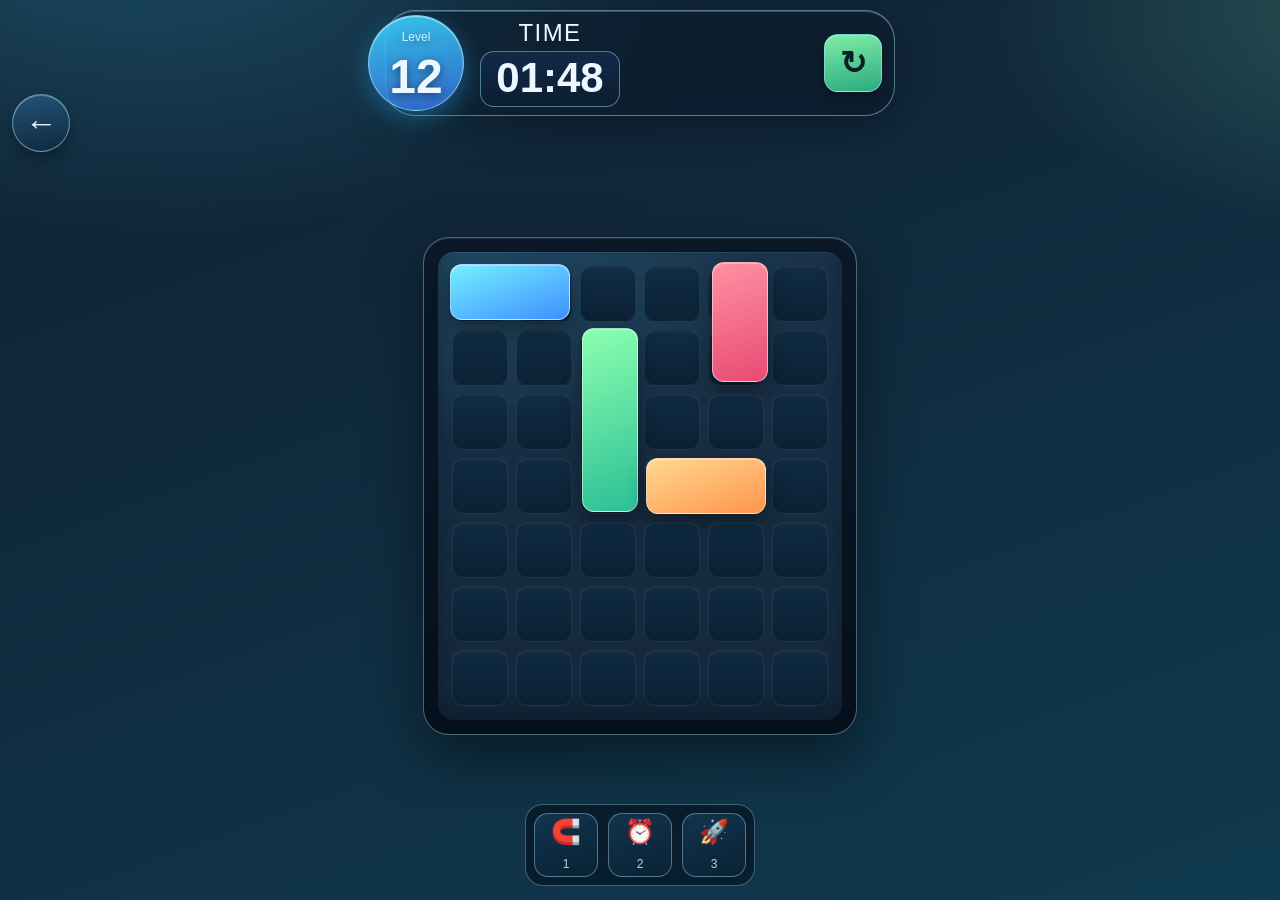
<file: mockup-preview.html>
<!DOCTYPE html>
<html lang="ru">
<head>
  <meta charset="UTF-8">
  <meta name="viewport" content="width=device-width, initial-scale=1.0">
  <title>Puzzle Mockup Preview</title>
  <link rel="stylesheet" href="css/mockup-preview.css">
</head>
<body>
  <div class="bg-noise" aria-hidden="true"></div>
  <div id="hud-top">
    <button class="icon-btn" id="back-btn" aria-label="Back">←</button>
    <div id="hud-main">
      <div id="level-badge" aria-live="polite">
        <span class="badge-caption">Level</span>
        <span class="badge-value" id="level-value">12</span>
      </div>
      <div id="time-panel" aria-live="polite">
        <div id="time-caption">Time</div>
        <div id="time-value">01:48</div>
      </div>
      <button class="icon-btn icon-btn-restart" id="restart-btn" aria-label="Restart">↻</button>
    </div>
  </div>

  <div id="frame">
    <div id="scene">
      <div id="board">
        <div class="board-cell"></div><div class="board-cell"></div><div class="board-cell"></div><div class="board-cell"></div><div class="board-cell"></div><div class="board-cell"></div>
        <div class="board-cell"></div><div class="board-cell"></div><div class="board-cell"></div><div class="board-cell"></div><div class="board-cell"></div><div class="board-cell"></div>
        <div class="board-cell"></div><div class="board-cell"></div><div class="board-cell"></div><div class="board-cell"></div><div class="board-cell"></div><div class="board-cell"></div>
        <div class="board-cell"></div><div class="board-cell"></div><div class="board-cell"></div><div class="board-cell"></div><div class="board-cell"></div><div class="board-cell"></div>
        <div class="board-cell"></div><div class="board-cell"></div><div class="board-cell"></div><div class="board-cell"></div><div class="board-cell"></div><div class="board-cell"></div>
        <div class="board-cell"></div><div class="board-cell"></div><div class="board-cell"></div><div class="board-cell"></div><div class="board-cell"></div><div class="board-cell"></div>
        <div class="board-cell"></div><div class="board-cell"></div><div class="board-cell"></div><div class="board-cell"></div><div class="board-cell"></div><div class="board-cell"></div>
      </div>
      <div class="piece p1"></div>
      <div class="piece p2"></div>
      <div class="piece p3"></div>
      <div class="piece p4"></div>
    </div>
  </div>

  <div id="boosters-bar" aria-label="Boosters">
    <button class="booster-btn"><span class="booster-icon">🧲</span><span class="booster-lvl">1</span></button>
    <button class="booster-btn"><span class="booster-icon">⏰</span><span class="booster-lvl">2</span></button>
    <button class="booster-btn"><span class="booster-icon">🚀</span><span class="booster-lvl">3</span></button>
  </div>
</body>
</html>
</file>
<file: css/game.css>
* { margin: 0; padding: 0; box-sizing: border-box; }

body {
  overflow: hidden;
  width: 100vw;
  height: 100dvh;
  background-color: #b9c8e5;
  background-image: url("data:image/svg+xml,%3Csvg xmlns='http://www.w3.org/2000/svg' width='120' height='120'%3E%3Cpolygon points='18,6 10,20 26,20' fill='rgba(255,255,255,0.2)' transform='rotate(20,18,13)'/%3E%3Cpolygon points='72,18 64,32 80,32' fill='rgba(255,255,255,0.15)' transform='rotate(-25,72,25)'/%3E%3Cpolygon points='100,8 92,22 108,22' fill='rgba(255,255,255,0.12)' transform='rotate(50,100,15)'/%3E%3Cpolygon points='38,50 30,64 46,64' fill='rgba(255,255,255,0.18)' transform='rotate(-10,38,57)'/%3E%3Cpolygon points='88,55 80,69 96,69' fill='rgba(255,255,255,0.16)' transform='rotate(35,88,62)'/%3E%3Cpolygon points='10,82 2,96 18,96' fill='rgba(255,255,255,0.2)' transform='rotate(-40,10,89)'/%3E%3Cpolygon points='55,88 47,102 63,102' fill='rgba(255,255,255,0.14)' transform='rotate(15,55,95)'/%3E%3Cpolygon points='100,80 92,94 108,94' fill='rgba(255,255,255,0.18)' transform='rotate(-15,100,87)'/%3E%3C/svg%3E");
  background-size: 120px 120px;
  font-family: 'Arial Black', Impact, sans-serif;
}

/* ── top HUD ──────────────────────────────────────────────────────────── */
#hud-top {
  position: fixed;
  top: calc(max(12px, env(safe-area-inset-top)) + 20px);
  left: 0;
  right: 0;
  z-index: 10000;
  display: flex;
  align-items: center;
  justify-content: center;
  padding: 0 10px;
}
#hud-main {
  width: min(460px, calc(100vw - 40px));
  min-height: clamp(70px, 10.8vw, 88px);
  border-radius: clamp(26px, 4.8vw, 38px);
  border: 3px solid #6b79c6;
  background:
    radial-gradient(circle at 22% 28%, rgba(255,255,255,0.42) 0, rgba(255,255,255,0) 36%),
    linear-gradient(180deg, #54deff 0%, #2ec4fb 50%, #129fe9 100%);
  box-shadow:
    inset 0 3px 0 rgba(255,255,255,0.56),
    inset 0 -4px 0 rgba(12,76,146,0.46),
    0 10px 20px rgba(36,54,95,0.33);
  padding: 8px clamp(10px, 2vw, 14px) 8px clamp(92px, 16vw, 118px);
  display: flex;
  align-items: center;
  justify-content: flex-end;
  position: relative;
  overflow: visible;
}
#level-badge {
  position: absolute;
  left: clamp(-22px, -4vw, -14px);
  top: 50%;
  transform: translateY(-50%);
  width: clamp(98px, 17vw, 128px);
  height: clamp(98px, 17vw, 128px);
  border-radius: 50%;
  border: 4px solid #5e6ac0;
  background:
    radial-gradient(circle at 30% 28%, rgba(255,255,255,0.5) 0, rgba(255,255,255,0) 46%),
    linear-gradient(180deg, #54deff 0%, #199ef0 100%);
  box-shadow:
    inset 0 2px 0 rgba(255,255,255,0.5),
    inset 0 -4px 0 rgba(12,73,139,0.4),
    0 8px 16px rgba(34,56,94,0.32);
  color: #fff;
  display: flex;
  flex-direction: column;
  align-items: center;
  justify-content: center;
  text-shadow: 0 2px 4px rgba(0,0,0,0.35);
}
.badge-caption {
  font-size: clamp(14px, 2.2vw, 20px);
  line-height: 1;
  letter-spacing: 0.2px;
}
.badge-value {
  font-size: clamp(44px, 7.8vw, 64px);
  line-height: 0.88;
}
#time-panel {
  position: absolute;
  left: 50%;
  top: 50%;
  transform: translate(-50%, -50%);
  display: flex;
  flex-direction: column;
  align-items: center;
  gap: 2px;
  color: #fff;
  text-shadow: 0 2px 4px rgba(0,0,0,0.35);
}
#time-caption {
  font-size: clamp(15px, 2.6vw, 24px);
  font-weight: 900;
  line-height: 1;
  letter-spacing: 0.3px;
}
#time-caption::before {
  content: "⏱ ";
  font-size: 0.85em;
}
#time-value {
  font-size: clamp(22px, 4.2vw, 34px);
  line-height: 1;
  min-width: clamp(102px, 18vw, 142px);
  text-align: center;
  padding: 4px 12px 6px;
  border-radius: 14px;
  border: 2px solid rgba(126, 148, 216, 0.95);
  background: linear-gradient(180deg, #5363d8 0%, #3549c4 100%);
  box-shadow:
    inset 0 2px 0 rgba(255,255,255,0.36),
    inset 0 -3px 0 rgba(26, 36, 102, 0.46);
}
.icon-btn {
  width: clamp(46px, 8vw, 58px);
  height: clamp(46px, 8vw, 58px);
  border: 3px solid rgba(95, 99, 160, 0.95);
  border-radius: 50%;
  background: linear-gradient(180deg, #5fd6ff 0%, #15a7ee 100%);
  color: #fff;
  font-size: clamp(24px, 4.6vw, 34px);
  line-height: 1;
  cursor: pointer;
  box-shadow:
    inset 0 2px 0 rgba(255,255,255,0.45),
    inset 0 -3px 0 rgba(9,72,138,0.42),
    0 5px 12px rgba(34,56,94,0.34);
}
.icon-btn-restart {
  border-radius: 18px;
  width: clamp(50px, 8.2vw, 64px);
  height: clamp(50px, 8.2vw, 64px);
  font-size: clamp(28px, 4.6vw, 38px);
  border-color: #b88c1e;
  background:
    radial-gradient(circle at 30% 26%, rgba(255,255,255,0.42) 0, rgba(255,255,255,0) 45%),
    linear-gradient(180deg, #ffd95f 0%, #ffb425 100%);
  box-shadow:
    inset 0 2px 0 rgba(255,255,255,0.5),
    inset 0 -3px 0 rgba(179,121,18,0.45),
    0 5px 12px rgba(128,91,18,0.35);
}
.icon-btn:active { transform: scale(0.95); }
#back-btn {
  position: fixed;
  left: clamp(8px, 2vw, 16px);
  top: calc(max(10px, env(safe-area-inset-top)) + 20px + clamp(68px, 10vw, 84px));
}

/* ── рамка вокруг доски ───────────────────────────────────────────────── */
#frame {
  position: fixed;
  top: 55%;
  left: 50vw;
  transform: translate(-50%, -50%);
  background: #3a4858;
  border-radius: 28px;
  box-shadow: 0 8px 32px rgba(0,0,0,0.5);
}

/* ── доска ────────────────────────────────────────────────────────────── */
#scene { position: relative; }

#board {
  display: grid;
  grid-template-columns: repeat(6, 64px);
  grid-template-rows:    repeat(7, 64px);
  gap: 8px;
  padding: 16px;
  background: #3d4d60;
  border-radius: 18px;
  box-shadow: inset 0 3px 10px rgba(0,0,0,0.5);
}

.board-cell {
  background: #2e3d4e;
  border-radius: 8px;
  box-shadow: inset 0 2px 4px rgba(0,0,0,0.4);
}

/* ── стенки ───────────────────────────────────────────────────────────── */
.wall {
  position: absolute;
  display: flex;
  align-items: center;
  justify-content: center;
  border-radius: 12px;
  color: white;
  font-size: 22px;
  z-index: 30;
  box-shadow: 0 4px 10px rgba(0,0,0,0.4),
              inset 0 3px 0 rgba(255,255,255,0.3),
              inset 0 -3px 0 rgba(0,0,0,0.2);
  pointer-events: none;
  user-select: none;
}

.wall.green  { background: #4caf50; }
.wall.cyan   { background: #29b6f6; }
.wall.purple { background: #c84bdf; }
.wall.orange { background: #ff9800; }
.wall.blue   { background: #1e88e5; }
.wall.yellow { background: #ffc107; }
.wall.red    { background: #f44336; }
.wall.pink   { background: #ff5fa2; }
.wall { transition: transform 0.12s, filter 0.12s, box-shadow 0.12s; }

@keyframes shake {
  0%,100% { transform: translateX(0); }
  20%     { transform: translateX(-7px); }
  40%     { transform: translateX(7px); }
  65%     { transform: translateX(-4px); }
  85%     { transform: translateX(4px); }
}
.figure.shake { animation: shake 0.35s ease; }

@keyframes screen-shake {
  0%,100% { transform: translate(0, 0) rotate(0deg); }
  15%     { transform: translate(-6px, -4px) rotate(-0.6deg); }
  30%     { transform: translate(6px, 3px) rotate(0.6deg); }
  45%     { transform: translate(-5px, 5px) rotate(-0.4deg); }
  60%     { transform: translate(5px, -3px) rotate(0.4deg); }
  75%     { transform: translate(-3px, 2px) rotate(-0.2deg); }
  90%     { transform: translate(3px, -2px) rotate(0.2deg); }
}
body.explosion-shake { animation: screen-shake 0.38s ease; }

@keyframes jelly {
  0%   { transform: scale(1,    1   ); }
  18%  { transform: scale(1.13, 0.87); }
  38%  { transform: scale(0.9,  1.11); }
  56%  { transform: scale(1.07, 0.94); }
  72%  { transform: scale(0.97, 1.03); }
  86%  { transform: scale(1.02, 0.99); }
  100% { transform: scale(1,    1   ); }
}
.figure.jelly {
  animation: jelly 0.48s cubic-bezier(.36,.07,.19,.97);
  transform-origin: center bottom;
}

/* ── фигуры ───────────────────────────────────────────────────────────── */
.figure {
  position: absolute;
  cursor: grab;
  z-index: 10;
  user-select: none;
  touch-action: none;
  transition: transform 0.12s ease-out, filter 0.12s ease-out;
}
.figure.dragging {
  cursor: grabbing;
  z-index: 20;
  transform: scale(1.07) translateY(-6px);
  transition: left 0.07s ease-out, top 0.07s ease-out,
              transform 0.12s ease-out, filter 0.12s ease-out;
}
.figure.returning {
  transition: left 0.2s cubic-bezier(.25,.8,.25,1),
              top  0.2s cubic-bezier(.25,.8,.25,1),
              transform 0.12s ease-out, filter 0.12s ease-out;
}
@keyframes outlineBreak {
  0% { transform: scale(1.04); }
  45% { transform: scale(1.14); }
  100% { transform: scale(1); }
}
.figure.outline-break {
  animation: outlineBreak 0.3s ease-out;
}
.figure canvas {
  position: absolute;
  top: 0; left: 0;
  pointer-events: none;
}

/* ── внутренние серые блоки (неперетаскиваемые) ─────────────────────── */
.blocker {
  position: absolute;
  z-index: 7;
  pointer-events: none;
  user-select: none;
}
.blocker canvas {
  position: absolute;
  top: 0;
  left: 0;
  pointer-events: none;
  filter: saturate(0.2) brightness(0.9);
}
.figure-arrow {
  position: absolute;
  inset: 0;
  display: flex;
  align-items: center;
  justify-content: center;
  color: rgba(255,255,255,0.9);
  font-family: 'Arial Black', Impact, sans-serif;
  font-size: 52px;
  line-height: 1;
  text-shadow: 0 2px 8px rgba(0,0,0,0.35);
  pointer-events: none;
  z-index: 1;
}

/* ── призрак на сетке ────────────────────────────────────────────────── */
#ghost {
  position: absolute;
  z-index: 5;
  pointer-events: none;
  transition: left 0.05s ease-out, top 0.05s ease-out;
}
#ghost canvas {
  position: absolute;
  top: 0; left: 0;
}

/* ── fade overlay ────────────────────────────────────────────────────── */
#fade-overlay {
  position: fixed;
  inset: 0;
  background: #000;
  z-index: 99999;
  pointer-events: none;
  opacity: 1;
  transition: opacity 0.35s ease;
}
#tutorial-hand {
  position: fixed;
  left: 0;
  top: 0;
  width: 84px;
  height: auto;
  pointer-events: none;
  z-index: 9000;
  opacity: 0;
  display: none;
  transform: translate(0, 0);
  transition: opacity 0.22s ease;
}
#start-overlay {
  position: fixed;
  inset: 0;
  display: none;
  align-items: center;
  justify-content: center;
  background: rgba(0,0,0,0.86);
  z-index: 99998;
  opacity: 0;
  transition: opacity 0.3s ease;
}
#start-card {
  width: min(92vw, 430px);
  text-align: center;
  color: #fff;
  font-family: 'Arial Black', Impact, sans-serif;
  position: relative;
  padding: 24px 18px 28px;
}
#start-title {
  margin: 0 0 14px 0;
  font-size: clamp(34px, 7.5vw, 50px);
  line-height: 0.95;
  letter-spacing: 1px;
  color: #f6f7ff;
  text-shadow:
    0 0 0 #1f2fd9,
    0 4px 0 #2434e7,
    0 0 12px rgba(80,94,255,0.75);
}
#unlock-figure-wrap {
  position: relative;
  display: inline-flex;
  align-items: center;
  justify-content: center;
  margin: 0 auto 14px;
}
#unlock-burst {
  position: absolute;
  left: 50%;
  top: 50%;
  transform: translate(-50%, -50%);
  width: 260px;
  height: 260px;
  border-radius: 50%;
  background:
    radial-gradient(circle, rgba(255,255,255,0.58) 0%, rgba(255,255,255,0.18) 28%, rgba(255,255,255,0) 66%),
    conic-gradient(from 0deg, rgba(255,255,255,0.42), rgba(255,255,255,0.02), rgba(255,255,255,0.36), rgba(255,255,255,0.02), rgba(255,255,255,0.42));
  filter: blur(1px);
  z-index: 0;
  pointer-events: none;
}
#unlock-canvas {
  position: relative;
  z-index: 1;
  display: block;
}
#unlock-fig-arrow {
  position: absolute;
  inset: 0;
  z-index: 2;
  display: flex;
  align-items: center;
  justify-content: center;
  font-size: 56px;
  color: rgba(255,255,255,0.9);
  text-shadow: 0 2px 8px rgba(0,0,0,0.35);
  pointer-events: none;
}
#start-subtitle {
  margin: 0 0 6px 0;
  font-size: clamp(16px, 3.4vw, 22px);
  line-height: 1.08;
}
#start-subtitle b {
  color: #2de03e;
}
#start-desc {
  margin: 0 0 16px 0;
  font-size: clamp(13px, 2.8vw, 17px);
  color: #b6aefb;
  text-shadow: 0 2px 7px rgba(123,112,255,0.55);
}
#start-overlay #start-btn {
  border: 3px solid #c28f0d;
  background: linear-gradient(180deg, #8bf913 0%, #47c80b 100%);
  color: #fff;
  box-shadow:
    inset 0 3px 0 rgba(255,255,255,0.24),
    0 5px 0 #2a8308,
    0 9px 16px rgba(0,0,0,0.45);
  font-size: clamp(20px, 4.5vw, 30px);
  padding: 8px 28px;
  border-radius: 16px;
  letter-spacing: 1px;
}
#start-overlay #start-btn:hover {
  background: linear-gradient(180deg, #97ff1f 0%, #54d711 100%);
}
#start-overlay #start-btn:active {
  transform: translateY(3px) scale(0.98);
  box-shadow:
    inset 0 3px 0 rgba(255,255,255,0.22),
    0 2px 0 #2a8308,
    0 6px 10px rgba(0,0,0,0.38);
}

/* ── out of time overlay ─────────────────────────────────────────────── */
#out-time-overlay {
  position: fixed;
  inset: 0;
  display: none;
  flex-direction: column;
  align-items: center;
  justify-content: center;
  gap: 12px;
  padding: max(14px, env(safe-area-inset-top)) 12px max(12px, env(safe-area-inset-bottom));
  background: rgba(15, 20, 39, 0.76);
  z-index: 99997;
  opacity: 0;
  transition: opacity 0.22s ease;
}
#out-time-overlay.preview-board {
  background: rgba(15, 20, 39, 0.2);
}
#out-time-overlay.preview-board #out-time-modal,
#out-time-overlay.preview-board #fail-offer {
  opacity: 0;
  transform: translateY(6px) scale(0.96);
}
#out-time-modal,
#fail-offer {
  transition: opacity 0.16s ease, transform 0.16s ease;
}
#out-time-modal {
  width: min(86vw, 350px);
  border-radius: 28px;
  border: 4px solid #a7c1ff;
  background: linear-gradient(180deg, #28c9ff 0%, #1fb9f2 100%);
  box-shadow:
    inset 0 3px 0 rgba(255,255,255,0.5),
    inset 0 -4px 0 rgba(13,95,166,0.45),
    0 18px 30px rgba(0,0,0,0.46);
  padding: 14px 12px 14px;
  position: relative;
}
.out-time-title {
  width: min(70vw, 250px);
  margin: -34px auto 12px;
  border-radius: 22px;
  border: 3px solid #92b2ff;
  background: linear-gradient(180deg, #48dbff 0%, #24bdf2 100%);
  text-align: center;
  color: #ffffff;
  text-shadow: 0 2px 4px rgba(0,0,0,0.35);
  font-size: clamp(24px, 6.2vw, 42px);
  padding: 8px 10px 10px;
  box-shadow:
    inset 0 2px 0 rgba(255,255,255,0.48),
    inset 0 -3px 0 rgba(20,105,178,0.45),
    0 8px 14px rgba(0,0,0,0.27);
}
.out-time-close {
  position: absolute;
  right: -10px;
  top: -10px;
  width: 44px;
  height: 44px;
  border-radius: 50%;
  border: 3px solid #f5a5b8;
  background: linear-gradient(180deg, #ff5f8d 0%, #e42f60 100%);
  color: #fff;
  font-size: 22px;
  cursor: pointer;
  box-shadow:
    inset 0 2px 0 rgba(255,255,255,0.42),
    inset 0 -3px 0 rgba(132,15,47,0.45),
    0 6px 10px rgba(0,0,0,0.3);
}
.out-time-card {
  border-radius: 20px;
  border: 3px solid #5087da;
  background: linear-gradient(180deg, #335fb2 0%, #3354a2 100%);
  box-shadow:
    inset 0 2px 0 rgba(255,255,255,0.24),
    inset 0 -2px 0 rgba(25,46,95,0.44);
  color: #fff;
  text-align: center;
  padding: 10px 8px 12px;
}
.out-time-clock {
  font-size: 58px;
  line-height: 1;
}
.out-time-plus {
  font-size: clamp(44px, 10vw, 74px);
  line-height: 0.95;
  text-shadow: 0 2px 4px rgba(0,0,0,0.36);
}
.out-time-note {
  margin-top: 4px;
  font-size: clamp(20px, 4.2vw, 28px);
  text-shadow: 0 2px 4px rgba(0,0,0,0.4);
}
.out-time-placeholder {
  color: rgba(255,255,255,0.75);
  font-size: clamp(13px, 3.4vw, 18px);
  text-align: center;
  margin: 8px 0 4px;
  font-style: italic;
}
.out-time-cta {
  width: min(66vw, 210px);
  margin: 12px auto 0;
  border-radius: 14px;
  border: 3px solid #8ec118;
  background: linear-gradient(180deg, #6bff21 0%, #31c80f 100%);
  color: #fff;
  text-shadow: 0 2px 4px rgba(0,0,0,0.35);
  font-size: clamp(26px, 5.6vw, 38px);
  line-height: 1;
  padding: 9px 8px 8px;
  display: block;
  cursor: pointer;
  box-shadow:
    inset 0 2px 0 rgba(255,255,255,0.46),
    inset 0 -3px 0 rgba(25,101,12,0.45),
    0 6px 12px rgba(0,0,0,0.3);
}
.out-time-price {
  font-size: clamp(24px, 5vw, 33px);
  color: #ff2c2c;
}
#fail-offer {
  width: min(86vw, 350px);
  border-radius: 18px;
  border: 3px solid #a79dff;
  background: linear-gradient(180deg, #a089ff 0%, #7b5eea 100%);
  box-shadow:
    inset 0 2px 0 rgba(255,255,255,0.35),
    inset 0 -3px 0 rgba(64,45,143,0.45),
    0 10px 20px rgba(0,0,0,0.35);
  padding: 10px 8px 8px;
  position: relative;
  margin-top: -2px;
}
.fail-badge {
  position: absolute;
  left: -8px;
  top: -14px;
  padding: 6px 8px;
  border-radius: 15px;
  border: 3px solid #ffd35b;
  background: #ff2c50;
  color: #fff;
  font-size: 20px;
  line-height: 0.9;
  text-align: center;
}
.fail-top {
  display: grid;
  grid-template-columns: 1fr 1.15fr;
  gap: 8px;
  margin-bottom: 8px;
}
.fail-coins,
.fail-items {
  border-radius: 14px;
  border: 2px solid rgba(165,184,255,0.88);
  background: rgba(88,68,184,0.56);
  color: #fff;
  text-align: center;
  text-shadow: 0 2px 4px rgba(0,0,0,0.32);
  font-size: clamp(20px, 4.4vw, 28px);
  padding: 8px 6px;
}
.fail-coins {
  display: flex;
  flex-direction: column;
  gap: 2px;
  justify-content: center;
}
.coin-stack {
  font-size: clamp(22px, 4.6vw, 30px);
  letter-spacing: -2px;
}
.coin-count {
  font-size: clamp(26px, 5vw, 34px);
}
.fail-items {
  display: flex;
  align-items: center;
  justify-content: center;
  gap: 6px;
}
.fail-item {
  min-width: 54px;
  border-radius: 10px;
  background: rgba(132, 115, 235, 0.5);
  padding: 6px 4px;
  font-size: clamp(17px, 3.6vw, 24px);
  line-height: 1;
}
.fail-item i {
  font-style: normal;
  display: block;
  font-size: clamp(20px, 3.8vw, 26px);
  margin-bottom: 3px;
}
.fail-bottom {
  display: grid;
  grid-template-columns: 1fr auto;
  gap: 8px;
  align-items: center;
}
.fail-label {
  color: #fff;
  font-size: clamp(30px, 6vw, 44px);
  text-shadow: 0 2px 4px rgba(0,0,0,0.33);
}
.fail-price {
  color: #fff;
  font-size: clamp(26px, 5vw, 35px);
  padding: 4px 8px 6px;
  border-radius: 10px;
  border: 2px solid #9de765;
  background: linear-gradient(180deg, #69d52b 0%, #3aaa13 100%);
  text-shadow: 0 2px 3px rgba(0,0,0,0.3);
}
.fail-free-btn {
  grid-column: 2;
  border-radius: 10px;
  border: 3px solid #f7b831;
  background: linear-gradient(180deg, #fff5da 0%, #ffe7b6 100%);
  color: #8f3f00;
  font-family: 'Arial Black', Impact, sans-serif;
  font-size: clamp(16px, 3.2vw, 20px);
  line-height: 1.04;
  padding: 7px 8px;
  cursor: pointer;
}
#hold-hint {
  margin-top: 6px;
  color: #fff;
  font-size: clamp(18px, 4.3vw, 30px);
  text-shadow: 0 2px 5px rgba(0,0,0,0.5);
  opacity: 0.96;
  user-select: none;
  letter-spacing: 0.2px;
}

@media (max-width: 420px) {
  #out-time-overlay {
    gap: 10px;
  }
  #out-time-modal,
  #fail-offer {
    width: calc(100vw - 24px);
  }
  .out-time-title {
    width: min(76vw, 236px);
  }
}

/* ── soft currency panel ─────────────────────────────────────────────── */
#soft-currency {
  position: fixed;
  top: calc(max(10px, env(safe-area-inset-top)) + 20px + clamp(74px, 11vw, 90px) + 10px);
  right: clamp(8px, 1.8vw, 14px);
  z-index: 10001;
  display: flex;
  align-items: center;
}
.sc-coin {
  width: clamp(40px, 7vw, 52px);
  height: clamp(40px, 7vw, 52px);
  position: relative;
  z-index: 2;
  margin-right: clamp(-26px, -4.5vw, -20px);
  filter: drop-shadow(0 3px 8px rgba(0,0,0,0.35));
  pointer-events: none;
  flex-shrink: 0;
}
.sc-panel {
  display: flex;
  align-items: center;
  gap: 4px;
  background-image: url('../core_universal_back.png');
  background-size: 100% 100%;
  background-color: #f5f5f5;
  border-radius: 24px;
  padding: 4px 4px 4px clamp(18px, 3.2vw, 24px);
  min-width: clamp(88px, 16vw, 112px);
  box-shadow: 0 3px 10px rgba(0,0,0,0.22);
}
#sc-value {
  font-family: 'Arial Black', Impact, sans-serif;
  font-size: clamp(16px, 3vw, 22px);
  font-weight: 900;
  color: #1a1a2e;
  line-height: 1;
  flex: 1;
  text-align: center;
}
#sc-add-btn {
  width: clamp(30px, 5.5vw, 40px);
  height: clamp(30px, 5.5vw, 40px);
  border: none;
  background: none;
  padding: 0;
  cursor: pointer;
  flex-shrink: 0;
  display: flex;
  align-items: center;
  justify-content: center;
}
#sc-add-btn img {
  width: 100%;
  height: 100%;
  display: block;
}
#sc-add-btn:active { transform: scale(0.92); }

/* ── level nav (debug, bottom-left) ─────────────────────────────────── */
#level-nav {
  position: fixed;
  bottom: max(14px, env(safe-area-inset-bottom));
  left: max(10px, env(safe-area-inset-left));
  display: flex;
  align-items: center;
  gap: 6px;
  z-index: 10001;
  padding: 6px 8px;
  border-radius: 14px;
  background: rgba(31, 44, 76, 0.26);
  border: 1px solid rgba(255,255,255,0.24);
}
#level-label {
  font-size: 14px;
  color: #fff;
  text-shadow: 0 2px 4px rgba(0,0,0,0.38);
  min-width: 64px;
  text-align: center;
}
.nav-btn {
  font-size: 14px;
  font-weight: 900;
  color: #fff;
  background: rgba(16, 31, 62, 0.45);
  border: none;
  border-radius: 12px;
  padding: 6px 12px;
  cursor: pointer;
  box-shadow: 0 2px 6px rgba(0,0,0,0.22);
  transition: background 0.12s, transform 0.1s;
  user-select: none;
}
.nav-btn:hover  { background: rgba(16, 31, 62, 0.64); }
.nav-btn:active { transform: scale(0.93); }

/* ── boosters ────────────────────────────────────────────────────────── */
#boosters-bar {
  position: fixed;
  left: 50%;
  bottom: max(18px, env(safe-area-inset-bottom));
  transform: translateX(-50%);
  z-index: 10001;
  display: flex;
  align-items: flex-end;
  justify-content: center;
  gap: 12px;
}
.booster-btn {
  width: clamp(62px, 10.5vw, 80px);
  height: clamp(76px, 13.4vw, 96px);
  border: 3px solid rgba(111, 127, 196, 0.96);
  border-radius: 20px;
  background: linear-gradient(180deg, #4ed2ff 0%, #269ff6 52%, #238cf0 100%);
  color: #fff;
  display: flex;
  flex-direction: column;
  align-items: center;
  justify-content: center;
  gap: 6px;
  cursor: pointer;
  box-shadow:
    inset 0 2px 0 rgba(255,255,255,0.45),
    inset 0 -3px 0 rgba(17,68,131,0.42),
    0 5px 12px rgba(34,56,94,0.32);
}
.booster-icon {
  font-size: clamp(26px, 4.5vw, 34px);
  line-height: 1;
}
.booster-lvl {
  font-size: clamp(14px, 2.7vw, 20px);
  line-height: 1;
  min-width: clamp(54px, 8.4vw, 68px);
  text-align: center;
  padding: 3px 8px 5px;
  border-radius: 12px;
  background: linear-gradient(180deg, #8152ff 0%, #6b43dc 100%);
  box-shadow:
    inset 0 2px 0 rgba(255,255,255,0.24),
    0 2px 5px rgba(48,22,112,0.36);
}
.booster-btn:active {
  transform: translateY(1px) scale(0.98);
}

@media (max-width: 680px) {
  #hud-main {
    width: calc(100vw - 32px);
    min-height: 66px;
    padding: 7px 8px 7px 78px;
  }
  #level-badge {
    width: 90px;
    height: 90px;
    left: -14px;
  }
  .badge-caption { font-size: 13px; }
  .badge-value { font-size: 40px; }
  #time-panel {
    gap: 2px;
  }
  #time-caption { font-size: 15px; }
  #time-value {
    font-size: 22px;
    min-width: 102px;
    padding: 4px 8px 5px;
  }
  .icon-btn {
    width: 42px;
    height: 42px;
    font-size: 22px;
  }
  .icon-btn-restart {
    width: 46px;
    height: 46px;
    font-size: 24px;
    border-radius: 14px;
  }
  #back-btn { top: calc(max(12px, env(safe-area-inset-top)) + 20px + 74px); }
  #soft-currency {
    top: calc(max(12px, env(safe-area-inset-top)) + 20px + 74px + 8px);
    right: 8px;
  }
  #level-nav {
    gap: 5px;
    padding: 4px 6px;
  }
  #level-label {
    min-width: 44px;
    font-size: 12px;
  }
  .nav-btn {
    padding: 4px 8px;
    font-size: 12px;
  }
  #boosters-bar {
    gap: 10px;
  }
  .booster-btn {
    width: 62px;
    height: 76px;
    border-radius: 16px;
  }
  .booster-icon { font-size: 24px; }
  .booster-lvl {
    min-width: 52px;
    font-size: 13px;
    border-radius: 9px;
    padding: 3px 6px 4px;
  }
}

@media (min-width: 900px) {
  #hud-top {
    top: calc(max(16px, env(safe-area-inset-top)) + 20px);
  }
  #hud-main {
    width: min(540px, calc(100vw - 200px));
  }
  #back-btn {
    left: max(14px, env(safe-area-inset-left));
  }
  #soft-currency {
    right: max(14px, env(safe-area-inset-right));
  }
  #level-nav {
    left: max(14px, env(safe-area-inset-left));
  }
}

@media (max-width: 420px) {
  #hud-main {
    min-height: 62px;
    padding-left: 72px;
  }
  #level-badge {
    width: 84px;
    height: 84px;
    left: -12px;
  }
  .badge-caption { font-size: 12px; }
  .badge-value { font-size: 36px; }
  #time-caption { font-size: 14px; }
  #time-value {
    font-size: 20px;
    min-width: 96px;
    border-radius: 14px;
    padding: 3px 8px 4px;
  }
  .icon-btn-restart {
    width: 42px;
    height: 42px;
    font-size: 22px;
  }
}

/* ── booster tutorial overlay ─────────────────────────────────────────── */
#booster-tutorial {
  position: fixed;
  inset: 0;
  z-index: 10500;
  background: transparent;
  opacity: 0;
  transition: opacity 0.28s ease;
  pointer-events: all;
}
#booster-spotlight {
  position: fixed;
  border-radius: 22px;
  box-shadow: 0 0 0 9999px rgba(0,0,0,0.76);
  pointer-events: none;
  z-index: 10501;
}
#booster-tutorial-btn {
  position: fixed;
  z-index: 10502;
  cursor: pointer;
}

/* ── booster unlocked state ───────────────────────────────────────────── */
.booster-btn.unlocked {
  background: linear-gradient(180deg, #6de4ff 0%, #1ab8f5 52%, #0ea0e0 100%);
  border-color: rgba(80, 175, 220, 0.96);
}
.booster-btn.unlocked .booster-lvl {
  background: linear-gradient(180deg, #ff6635 0%, #e8400a 100%);
  font-size: clamp(18px, 3.6vw, 24px);
  min-width: 0;
  padding: 3px 10px 5px;
  border-radius: 10px;
  box-shadow:
    inset 0 2px 0 rgba(255,255,255,0.28),
    0 2px 5px rgba(160,40,0,0.36);
}

/* ── booster shatter / appear animations ─────────────────────────────── */
@keyframes boosterShatter {
  0%   { transform: scale(1); opacity: 1; }
  18%  { transform: scale(1.22) rotate(5deg); filter: brightness(1.6); opacity: 1; }
  42%  { transform: scale(0.76) rotate(-13deg) translateY(6px); opacity: 0.8; }
  65%  { transform: scale(0.42) rotate(12deg); opacity: 0.35; }
  100% { transform: scale(0) rotate(32deg); opacity: 0; }
}
@keyframes boosterAppear {
  0%   { transform: scale(0) rotate(-22deg); opacity: 0; }
  55%  { transform: scale(1.22) rotate(4deg); opacity: 1; }
  78%  { transform: scale(0.92) rotate(-1deg); }
  100% { transform: scale(1) rotate(0deg); opacity: 1; }
}
.booster-btn.shatter-out {
  animation: boosterShatter 0.44s ease-in forwards;
  pointer-events: none;
}
.booster-btn.appear-in {
  animation: boosterAppear 0.48s cubic-bezier(.22,.61,.36,1) forwards;
}

/* ── Booster depleted state ───────────────────────────────────────────── */
.booster-btn.depleted {
  opacity: 0.42;
  filter: grayscale(0.72) brightness(0.78);
  cursor: default;
}

/* ── Booster shake (empty tap) ────────────────────────────────────────── */
@keyframes boosterShakeAnim {
  0%, 100% { transform: translateX(0) rotate(0deg); }
  18%  { transform: translateX(-5px) rotate(-4deg); }
  42%  { transform: translateX(5px)  rotate(4deg); }
  68%  { transform: translateX(-3px) rotate(-2deg); }
  84%  { transform: translateX(2px)  rotate(1deg); }
}
.booster-btn.booster-shake {
  animation: boosterShakeAnim 0.34s ease-in-out;
}

/* ── Dynamite selectable (free use) ──────────────────────────────────── */
@keyframes dynamiteSelectGlow {
  0%, 100% { filter: drop-shadow(0 0 5px rgba(255, 100, 0, 0.55)); }
  50%       { filter: drop-shadow(0 0 14px rgba(255, 80, 0, 0.9)) brightness(1.12); }
}
.dynamite-selectable {
  animation: dynamiteSelectGlow 0.75s ease-in-out infinite;
  cursor: crosshair !important;
}

/* ── Black Hole tutorial overlay ─────────────────────────────────────── */
#blackhole-tutorial {
  position: fixed;
  inset: 0;
  z-index: 10500;
  background: transparent;
  opacity: 0;
  transition: opacity 0.28s ease;
  pointer-events: all;
}
#blackhole-spotlight {
  position: fixed;
  border-radius: 22px;
  box-shadow: 0 0 0 9999px rgba(0,0,0,0.76);
  pointer-events: none;
  z-index: 10501;
}
#blackhole-tutorial-btn {
  position: fixed;
  z-index: 10502;
  cursor: pointer;
}

/* ── Black Hole target highlight ─────────────────────────────────────── */
@keyframes blackholeTargetGlow {
  0%, 100% { filter: drop-shadow(0 0 6px rgba(160, 0, 255, 0.6)); }
  50%       { filter: drop-shadow(0 0 18px rgba(180, 40, 255, 1)) drop-shadow(0 0 8px rgba(220, 140, 255, 0.8)) brightness(1.15); }
}
.blackhole-target {
  animation: blackholeTargetGlow 0.75s ease-in-out infinite;
  cursor: pointer !important;
}
@keyframes blackholeSelectGlow {
  0%, 100% { filter: drop-shadow(0 0 5px rgba(160, 0, 255, 0.5)); }
  50%       { filter: drop-shadow(0 0 13px rgba(180, 40, 255, 0.9)) brightness(1.1); }
}
.blackhole-selectable {
  animation: blackholeSelectGlow 0.75s ease-in-out infinite;
  cursor: crosshair !important;
}

/* ── Black Hole effect overlay ───────────────────────────────────────── */
.blackhole-overlay {
  position: fixed;
  z-index: 10600;
  width: 92px;
  height: 92px;
  border-radius: 50%;
  transform: translate(-50%, -50%) scale(0);
  pointer-events: none;
  background: radial-gradient(circle, #000000 28%, #18003a 52%, #6600bb 72%, #aa00ff 86%, transparent 100%);
  box-shadow:
    0 0 0 2px rgba(170, 0, 255, 0.65),
    0 0 24px rgba(140, 0, 220, 0.78),
    0 0 58px rgba(100, 0, 180, 0.44);
}
@keyframes blackholeRingRotate {
  from { transform: rotate(0deg); }
  to   { transform: rotate(360deg); }
}
.blackhole-ring {
  position: absolute;
  inset: -16px;
  border-radius: 50%;
  border: 6px solid transparent;
  border-top-color: rgba(230, 150, 255, 0.92);
  border-right-color: rgba(180, 60, 255, 0.72);
  animation: blackholeRingRotate 0.52s linear infinite;
}
.blackhole-ring-outer {
  position: absolute;
  inset: -26px;
  border-radius: 50%;
  border: 3px solid transparent;
  border-bottom-color: rgba(200, 100, 255, 0.55);
  border-left-color: rgba(140, 20, 255, 0.38);
  animation: blackholeRingRotate 0.92s linear infinite reverse;
}

/* ── frozen timer ─────────────────────────────────────────────────────── */
#time-value {
  transition: background 0.55s ease, border-color 0.55s ease,
              box-shadow 0.55s ease, color 0.55s ease, text-shadow 0.55s ease;
}
#time-value.frozen {
  background: linear-gradient(180deg, #4ccfff 0%, #18aaee 100%);
  border-color: rgba(160, 224, 255, 0.96);
  color: #eefcff;
  text-shadow: 0 0 10px rgba(160,235,255,0.9), 0 2px 4px rgba(0,0,0,0.28);
  animation: iceShimmer 1.6s ease-in-out infinite;
}
@keyframes iceShimmer {
  0%, 100% { box-shadow:
    inset 0 2px 0 rgba(255,255,255,0.52),
    inset 0 -3px 0 rgba(10,60,130,0.38),
    0 0 18px rgba(80,204,255,0.78),
    0 0 36px rgba(60,164,255,0.42); }
  50% { box-shadow:
    inset 0 2px 0 rgba(255,255,255,0.52),
    inset 0 -3px 0 rgba(10,60,130,0.38),
    0 0 28px rgba(100,224,255,0.96),
    0 0 54px rgba(80,184,255,0.62); }
}
#time-caption.frozen::before { content: "❄ "; }
#hud-main.frozen {
  box-shadow:
    inset 0 3px 0 rgba(255,255,255,0.56),
    inset 0 -4px 0 rgba(12,76,146,0.46),
    0 10px 20px rgba(36,54,95,0.33),
    0 0 28px rgba(80,204,255,0.55);
}

/* ── freeze world effect ──────────────────────────────────────────────── */
body   { transition: background-color 0.85s ease; }
#frame { transition: box-shadow 0.85s ease; }
#board { transition: background 0.85s ease; }
.board-cell { transition: background 0.85s ease; }

body.frozen {
  background-color: #7ac6e8;
}
#frame.frozen {
  box-shadow:
    0 8px 32px rgba(0,0,0,0.5),
    0 0 0 3px rgba(120,230,255,0.82),
    0 0 38px rgba(80,210,255,0.58),
    0 0 88px rgba(50,180,255,0.30);
}
#board.frozen {
  background: #254d70;
}
#board.frozen .board-cell {
  background: #193c54;
}

/* freeze flash on activation */
.freeze-flash {
  position: fixed;
  inset: 0;
  background: radial-gradient(ellipse at 50% 55%, rgba(200,248,255,0.55) 0%, rgba(130,215,255,0.70) 100%);
  pointer-events: none;
  z-index: 9500;
  animation: freezeFlash 0.60s ease-out forwards;
}
@keyframes freezeFlash {
  0%   { opacity: 1; }
  100% { opacity: 0; }
}

/* ice shard particles */
.ice-shard {
  position: fixed;
  pointer-events: none;
  z-index: 9500;
  border-radius: 3px;
  box-shadow: 0 0 8px rgba(100, 215, 255, 0.9);
}

/* frost shimmer overlay inside #frame */
.freeze-scene-overlay {
  position: absolute;
  inset: 0;
  border-radius: 28px;
  pointer-events: none;
  z-index: 50;
  opacity: 0;
  transition: opacity 0.85s ease;
  background:
    radial-gradient(ellipse at 18% 16%, rgba(210,246,255,0.22) 0%, transparent 36%),
    radial-gradient(ellipse at 82% 18%, rgba(185,238,255,0.15) 0%, transparent 28%),
    radial-gradient(ellipse at 55% 84%, rgba(205,242,255,0.17) 0%, transparent 30%),
    radial-gradient(ellipse at 10% 80%, rgba(195,232,255,0.12) 0%, transparent 25%),
    radial-gradient(ellipse at 50% 50%, rgba(170,228,255,0.07) 0%, transparent 55%);
  animation: freezeOverlayPulse 2.6s ease-in-out infinite;
}
.freeze-scene-overlay.active {
  opacity: 1;
}
@keyframes freezeOverlayPulse {
  0%, 100% { filter: brightness(0.97); }
  50%       { filter: brightness(1.05); }
}

/* thaw vapor on deactivation */
.thaw-vapor {
  position: fixed;
  pointer-events: none;
  z-index: 9500;
  border-radius: 50%;
  background: radial-gradient(circle, rgba(230,246,255,0.70) 0%, rgba(180,228,255,0.25) 100%);
  animation: thawVapor 1.35s ease-out forwards;
}
@keyframes thawVapor {
  0%   { transform: translateY(0)    scale(1);   opacity: 0.75; }
  100% { transform: translateY(-62px) scale(3.0); opacity: 0; }
}

/* ── Dynamite tutorial overlay ────────────────────────────────────────── */
#dynamite-tutorial {
  position: fixed;
  inset: 0;
  z-index: 10500;
  background: transparent;
  opacity: 0;
  transition: opacity 0.28s ease;
  pointer-events: all;
}
#dynamite-spotlight {
  position: fixed;
  border-radius: 22px;
  box-shadow: 0 0 0 9999px rgba(0,0,0,0.76);
  pointer-events: none;
  z-index: 10501;
}
#dynamite-tutorial-btn {
  position: fixed;
  z-index: 10502;
  cursor: pointer;
}

/* ── Dynamite target figure highlight ────────────────────────────────── */
@keyframes dynamiteGlow {
  0%, 100% {
    filter: drop-shadow(0 0 7px rgba(255, 120, 0, 0.75)) brightness(1.05);
  }
  50% {
    filter: drop-shadow(0 0 20px rgba(255, 80, 0, 1)) drop-shadow(0 0 10px rgba(255, 210, 0, 0.85)) brightness(1.18);
  }
}
.dynamite-target {
  animation: dynamiteGlow 0.7s ease-in-out infinite;
  cursor: pointer !important;
}

/* ── Dynamite overlay on figure ──────────────────────────────────────── */
@keyframes dynamiteBounceIn {
  0%   { transform: translate(-50%, -50%) scale(0) rotate(-20deg); opacity: 0; }
  60%  { transform: translate(-50%, -50%) scale(1.25) rotate(6deg); opacity: 1; }
  100% { transform: translate(-50%, -50%) scale(1) rotate(0deg);    opacity: 1; }
}
.dynamite-overlay {
  position: fixed;
  z-index: 10600;
  font-size: 56px;
  line-height: 1;
  transform: translate(-50%, -50%);
  pointer-events: none;
  filter: drop-shadow(0 4px 10px rgba(0,0,0,0.65));
  animation: dynamiteBounceIn 0.32s cubic-bezier(.22,.61,.36,1) forwards;
}

/* ── Dynamite beep ring ──────────────────────────────────────────────── */
@keyframes dynamiteBeepRing {
  0%   { transform: translate(-50%, -50%) scale(0.5); opacity: 0.95; border-width: 5px; }
  100% { transform: translate(-50%, -50%) scale(2.6); opacity: 0;    border-width: 1px; }
}
.dynamite-beep-ring {
  position: fixed;
  z-index: 10601;
  width: 72px;
  height: 72px;
  border-radius: 50%;
  border: 5px solid #ff5500;
  pointer-events: none;
  animation: dynamiteBeepRing 0.38s ease-out forwards;
}
</file>
<file: css/mockup-preview.css>
* { box-sizing: border-box; margin: 0; padding: 0; }
:root {
  --bg-a: #112032;
  --bg-b: #0f3a4f;
  --glass: rgba(10, 24, 40, 0.52);
  --line: rgba(174, 236, 255, 0.45);
  --text: #ecf7ff;
  --accent: #3ad7ff;
  --accent-2: #8bffb0;
  --danger: #ff646e;
}

body {
  min-height: 100dvh;
  overflow: hidden;
  font-family: "Trebuchet MS", "Segoe UI", sans-serif;
  color: var(--text);
  background:
    radial-gradient(900px 500px at 10% -10%, rgba(58, 215, 255, 0.25), transparent 66%),
    radial-gradient(700px 380px at 110% 0%, rgba(139, 255, 176, 0.2), transparent 62%),
    linear-gradient(160deg, var(--bg-a), var(--bg-b));
}

.bg-noise {
  position: fixed;
  inset: 0;
  pointer-events: none;
  background-image: radial-gradient(rgba(255, 255, 255, 0.08) 0.6px, transparent 0.6px);
  background-size: 2px 2px;
  opacity: 0.08;
}

#hud-top {
  position: fixed;
  top: max(10px, env(safe-area-inset-top));
  left: 0;
  right: 0;
  z-index: 10;
  padding: 0 12px;
  display: flex;
  justify-content: center;
}

#hud-main {
  width: min(510px, calc(100vw - 24px));
  min-height: clamp(58px, 9vw, 78px);
  border-radius: 30px;
  border: 1px solid var(--line);
  background: var(--glass);
  backdrop-filter: blur(10px);
  -webkit-backdrop-filter: blur(10px);
  box-shadow: 0 10px 40px rgba(0, 0, 0, 0.33), inset 0 1px 0 rgba(255,255,255,0.22);
  padding: 8px 12px 8px 58px;
  display: flex;
  align-items: center;
  justify-content: space-between;
  position: relative;
}

#level-badge {
  position: absolute;
  left: -18px;
  top: 50%;
  transform: translateY(-50%);
  width: clamp(72px, 13vw, 96px);
  aspect-ratio: 1;
  border-radius: 50%;
  border: 1px solid rgba(170, 241, 255, 0.6);
  background: linear-gradient(170deg, rgba(58, 215, 255, 0.9), rgba(63, 123, 255, 0.72));
  box-shadow: 0 8px 24px rgba(45, 178, 244, 0.4), inset 0 1px 1px rgba(255,255,255,0.55);
  display: grid;
  place-items: center;
  text-shadow: 0 2px 8px rgba(0,0,0,0.45);
}

.badge-caption { font-size: 12px; opacity: 0.86; margin-top: 8px; }
.badge-value { font-size: clamp(30px, 6vw, 48px); font-weight: 800; margin-top: -6px; }

#time-panel {
  margin-left: 36px;
  display: flex;
  flex-direction: column;
  align-items: center;
  gap: 4px;
}
#time-caption { font-size: clamp(16px, 3.2vw, 24px); letter-spacing: 0.06em; text-transform: uppercase; }
#time-value {
  font-variant-numeric: tabular-nums;
  font-weight: 800;
  font-size: clamp(28px, 5vw, 42px);
  background: linear-gradient(180deg, rgba(19, 43, 73, 0.94), rgba(13, 30, 50, 0.94));
  border: 1px solid rgba(164, 233, 255, 0.45);
  border-radius: 14px;
  min-width: 140px;
  text-align: center;
  padding: 2px 10px 4px;
}

.icon-btn {
  width: clamp(44px, 8vw, 58px);
  height: clamp(44px, 8vw, 58px);
  border-radius: 50%;
  border: 1px solid rgba(173, 236, 255, 0.5);
  color: var(--text);
  font-size: clamp(22px, 4.3vw, 32px);
  background: linear-gradient(170deg, rgba(37, 86, 122, 0.92), rgba(14, 40, 65, 0.94));
  box-shadow: inset 0 1px 0 rgba(255,255,255,0.26), 0 8px 14px rgba(0,0,0,0.28);
}
.icon-btn-restart {
  border-radius: 14px;
  background: linear-gradient(170deg, rgba(139, 255, 176, 0.92), rgba(47, 186, 140, 0.9));
  color: #092025;
  font-weight: 800;
}

#back-btn {
  position: fixed;
  left: 12px;
  top: calc(max(10px, env(safe-area-inset-top)) + clamp(68px, 10vw, 84px));
}

#frame {
  position: fixed;
  left: 50%;
  top: 54%;
  transform: translate(-50%, -50%);
  border-radius: 26px;
  border: 1px solid rgba(182, 238, 255, 0.38);
  background: linear-gradient(180deg, rgba(10, 23, 38, 0.94), rgba(6, 15, 27, 0.97));
  padding: 14px;
  box-shadow: 0 22px 58px rgba(0,0,0,0.46), inset 0 1px 0 rgba(255,255,255,0.09);
}

#board {
  display: grid;
  grid-template-columns: repeat(6, 56px);
  grid-template-rows: repeat(7, 56px);
  gap: 8px;
  border-radius: 16px;
  padding: 14px;
  background:
    radial-gradient(500px 280px at 10% 0%, rgba(58, 215, 255, 0.14), transparent 70%),
    linear-gradient(180deg, #1a3148, #15273b);
  box-shadow: inset 0 1px 0 rgba(255,255,255,0.08), inset 0 -16px 20px rgba(3,8,17,0.25);
}

.board-cell {
  border-radius: 11px;
  border: 1px solid rgba(185, 235, 255, 0.08);
  background: linear-gradient(180deg, rgba(15, 43, 67, 0.86), rgba(11, 32, 51, 0.95));
  box-shadow: inset 0 1px 0 rgba(255,255,255,0.05);
}

.piece {
  position: absolute;
  border-radius: 12px;
  border: 1px solid rgba(255,255,255,0.5);
  box-shadow: 0 8px 18px rgba(0,0,0,0.34), inset 0 1px 0 rgba(255,255,255,0.32);
}
.p1 { width: 120px; height: 56px; left: 26px; top: 26px; background: linear-gradient(160deg, #74f0ff, #3e8fff); }
.p2 { width: 56px; height: 184px; left: 158px; top: 90px; background: linear-gradient(160deg, #8bffb0, #2cbf95); }
.p3 { width: 120px; height: 56px; left: 222px; top: 220px; background: linear-gradient(160deg, #ffd98f, #ff944d); }
.p4 { width: 56px; height: 120px; left: 288px; top: 24px; background: linear-gradient(160deg, #ff91a2, #e84a74); }

#boosters-bar {
  position: fixed;
  left: 50%;
  bottom: max(14px, env(safe-area-inset-bottom));
  transform: translateX(-50%);
  display: flex;
  gap: 10px;
  padding: 8px;
  border-radius: 18px;
  border: 1px solid rgba(174, 236, 255, 0.34);
  background: rgba(6, 16, 29, 0.62);
  backdrop-filter: blur(8px);
}

.booster-btn {
  width: 64px;
  height: 64px;
  border: 1px solid rgba(171, 236, 255, 0.4);
  border-radius: 14px;
  color: var(--text);
  background: linear-gradient(160deg, rgba(20, 54, 80, 0.95), rgba(11, 34, 54, 0.95));
  display: grid;
  place-items: center;
  line-height: 1;
}
.booster-icon { font-size: 24px; }
.booster-lvl { font-size: 12px; opacity: 0.8; margin-top: 2px; }

@media (max-width: 460px) {
  #board {
    grid-template-columns: repeat(6, 48px);
    grid-template-rows: repeat(7, 48px);
    gap: 6px;
  }
  .p1 { width: 102px; height: 48px; }
  .p2 { width: 48px; height: 160px; left: 138px; }
  .p3 { width: 102px; height: 48px; left: 196px; top: 196px; }
  .p4 { width: 48px; height: 108px; left: 252px; }
}
</file>
